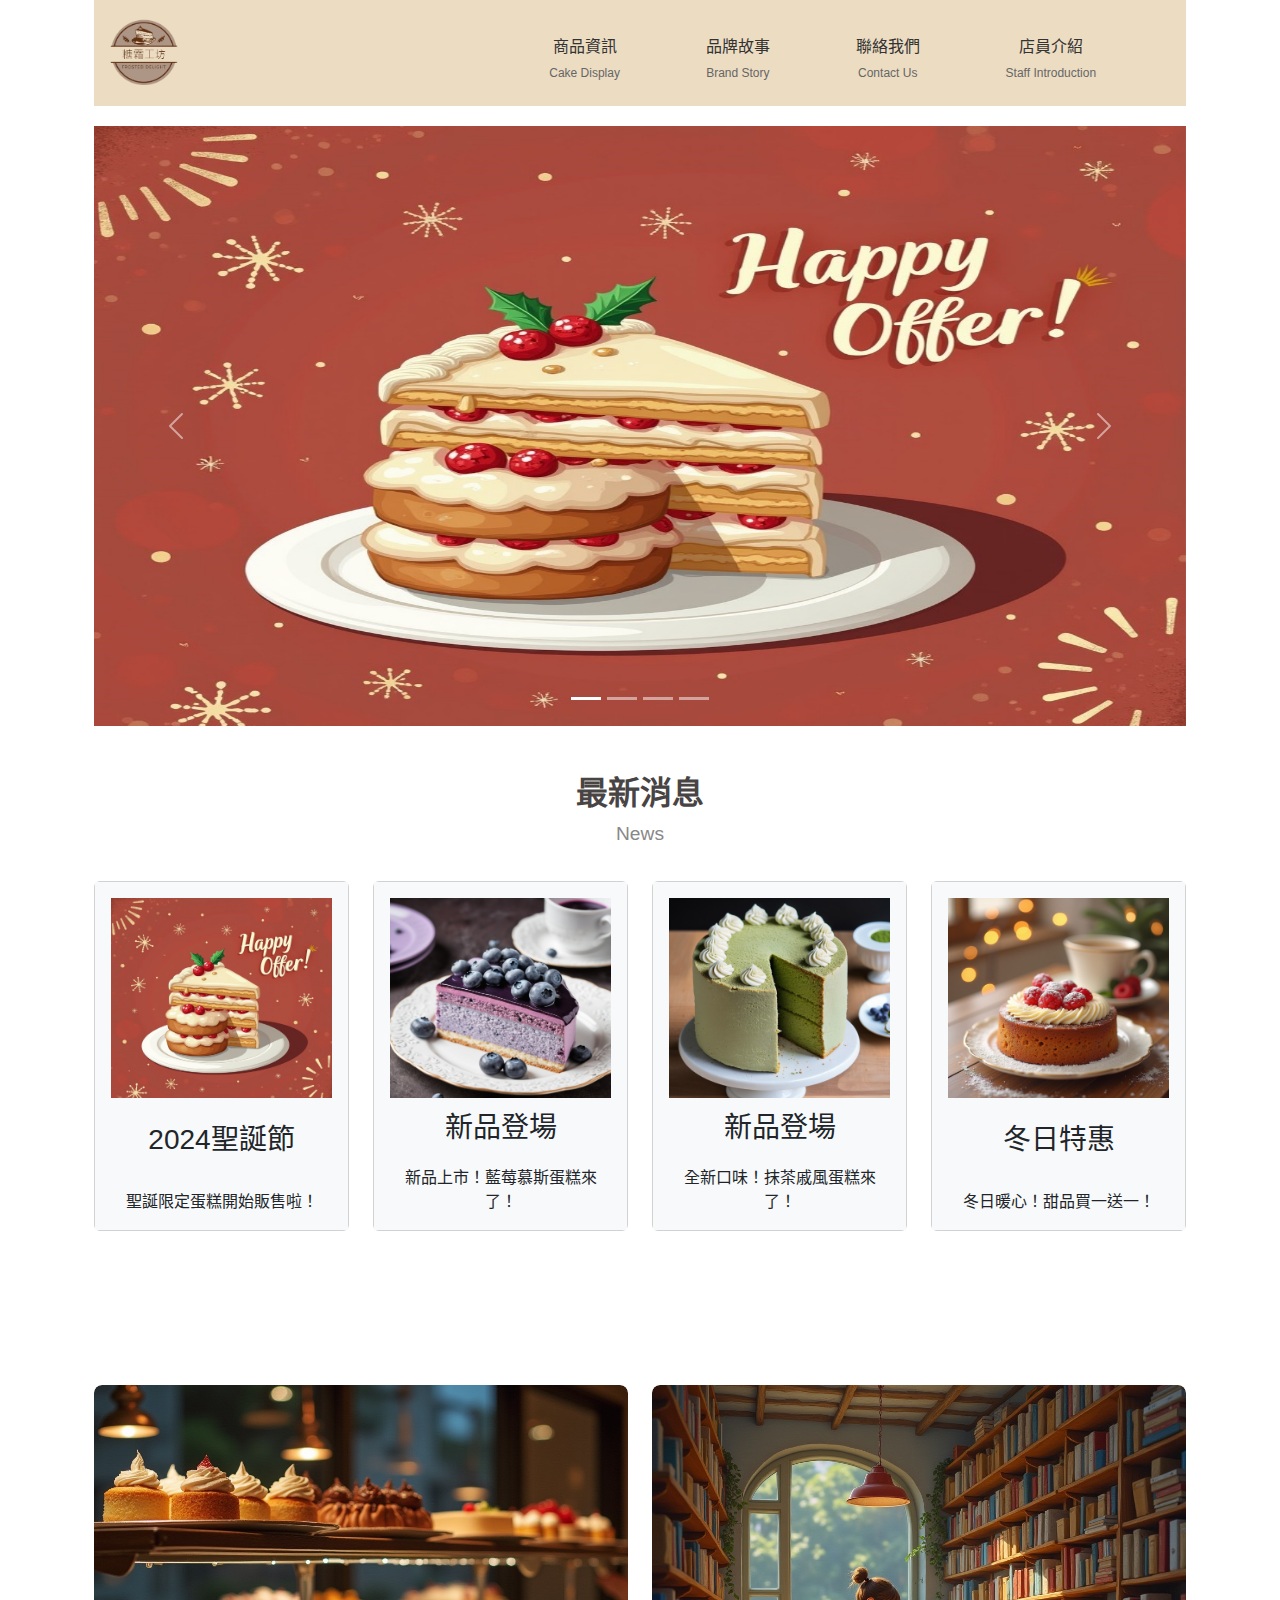
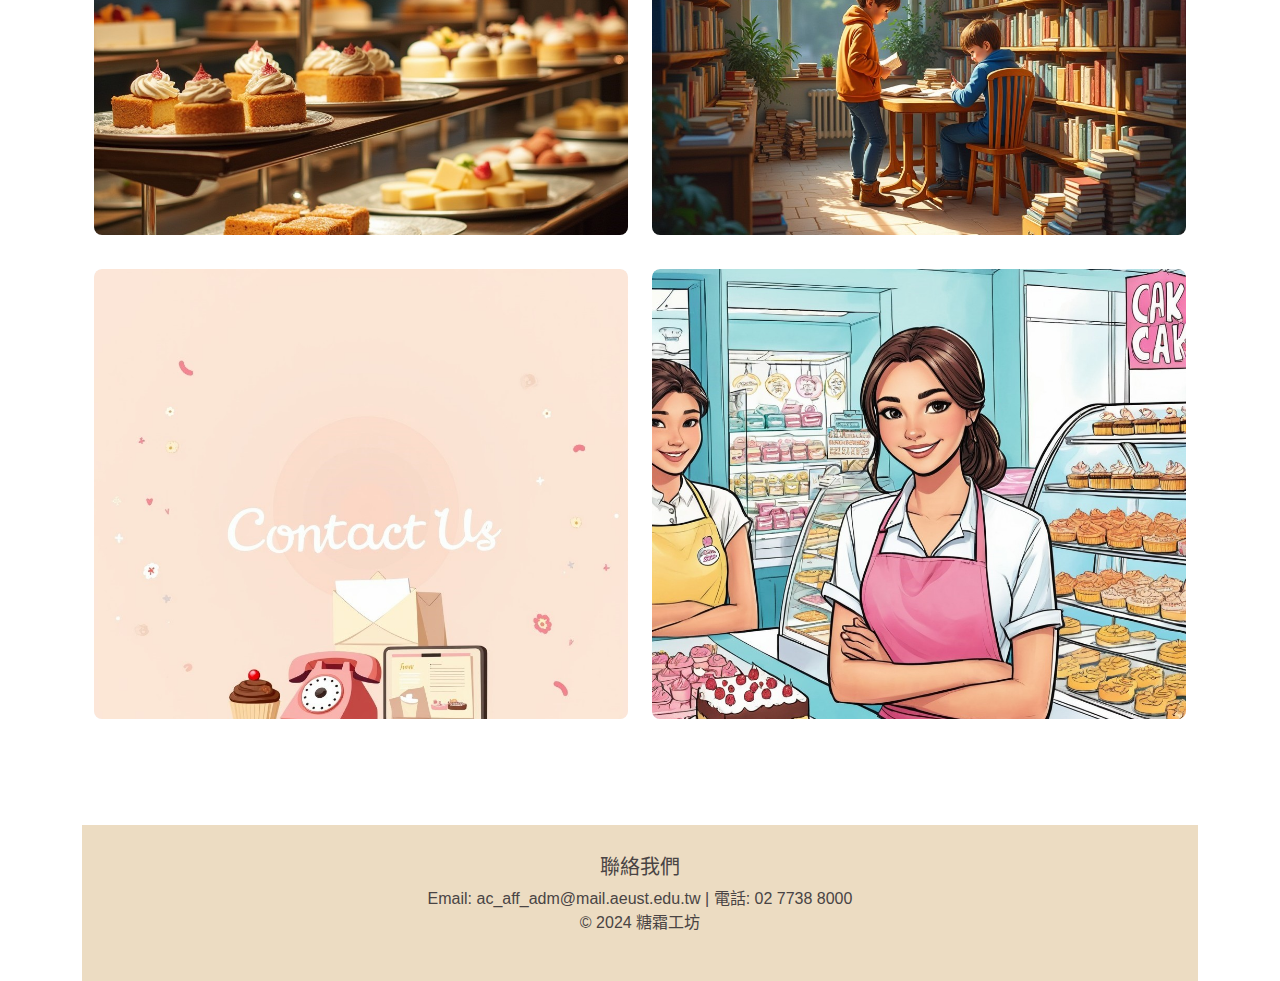
<file: index.html>
<!DOCTYPE html>
<html lang="zh-TW">

<head>
    <meta charset="UTF-8">
    <meta name="viewport" content="width=device-width, initial-scale=1.0">
    <title>糖霜工坊</title>
    <link rel="icon" href="img/logo.png" type="image/png"> 
    <link href="https://cdn.jsdelivr.net/npm/bootstrap@5.3.3/dist/css/bootstrap.min.css" rel="stylesheet">
    <link rel="stylesheet" href="css/style.css">
</head>

<body class="container">
    <!-- 導覽欄 -->
    <header class="container-fluid">
        <nav class="navbar navbar-expand-lg navbar-light bg-light">
            <div class="container">
                <!-- Logo -->
                <a class="navbar-brand" href="#index.html">
                    <img src="img/logo.png" alt="Logo" class="img-fluid" style="max-height: 80px;">
                </a>
                <!-- 切換按鈕 -->
                <button class="navbar-toggler" type="button" data-bs-toggle="collapse" data-bs-target="#navbarNav"
                    aria-controls="navbarNav" aria-expanded="false" aria-label="Toggle navigation">
                    <span class="navbar-toggler-icon"></span>
                </button>
                <!-- 導覽列內容 -->
                <div class="collapse navbar-collapse justify-content-center" id="navbarNav">
                    <ul class="navbar-nav">
                        <li class="nav-item">
                            <a class="nav-link" href="#products">商品資訊<br><span class="small-text">Cake
                                    Display</span></a>
                        </li>
                        <li class="nav-item">
                            <a class="nav-link" href="#story">品牌故事<br><span class="small-text">Brand Story</span></a>
                        </li>
                        <li class="nav-item">
                            <a class="nav-link" href="#contact">聯絡我們<br><span class="small-text">Contact Us</span></a>
                        </li>
                        <li class="nav-item">
                            <a class="nav-link" href="#team">店員介紹<br><span class="small-text">Staff Introduction</span></a>
                        </li>

                    </ul>
                </div>
            </div>
        </nav>
    </header>
    <!-- 輪播照片 -->
    <div class="container">
        <!-- 輪播 -->
        <div id="demo" class="carousel slide" data-bs-ride="carousel">

            <!-- 指標/點 -->
            <div class="carousel-indicators">
                <button type="button" data-bs-target="#demo" data-bs-slide-to="0" class="active"></button>
                <button type="button" data-bs-target="#demo" data-bs-slide-to="1"></button>
                <button type="button" data-bs-target="#demo" data-bs-slide-to="2"></button>
                <button type="button" data-bs-target="#demo" data-bs-slide-to="3"></button>
            </div>

            <!-- 幻燈片/輪播 -->
            <div class="carousel-inner">
                <div class="carousel-item active">
                    <img src="img/christmas.jpg" alt="節日限定優惠" class="d-block w-100">
                    
                </div>
                <div class="carousel-item">
                    <img src="img/birthday.jpg" alt="生日慶祝專屬優惠" class="d-block w-100">
                    <
                </div>
                <div class="carousel-item">
                    <img src="img/diy_cake.jpg" alt="手作DIY蛋糕體驗" class="d-block w-100">
                    <div class="carousel-caption text-dark">
                        <h3>手作DIY蛋糕體驗</h3>
                        <p>動手做，與家人一起創造美味！加入我們的手作DIY蛋糕課程。</p>
                    </div>
                </div>
                <div class="carousel-item">
                    <img src="img/new.jpg" alt="新品上市活動" class="d-block w-100">
                    
                </div>
            </div>

            <!-- 左右控制項/圖示  -->
            <button class="carousel-control-prev" type="button" data-bs-target="#demo" data-bs-slide="prev">
                <span class="carousel-control-prev-icon"></span>
            </button>
            <button class="carousel-control-next" type="button" data-bs-target="#demo" data-bs-slide="next">
                <span class="carousel-control-next-icon"></span>
            </button>
        </div>
    </div>

    <!-- 最新消息區塊 -->
    <section class="news-section text-center py-5">
        <div class="container">
            <h2 class="section-title">最新消息</h2>
            <p class="section-subtitle">News</p>
        </div>
        <div class="container ">
            <div class="row justify-content-center">
                <div class="col-md-6 col-lg-3 cardgap">
                    <div class="card text-center">
                        <div class="card-body bg-light ">
                            <img src="img/christmas.jpg" alt="最新消息1" class="img-fluid fixed-height-block">
                            <h3 class="card-title">2024聖誕節</h3>
                            <p class="card-text">聖誕限定蛋糕開始販售啦！</p>
                        </div>
                    </div>
                </div>
                <div class="col-md-6 col-lg-3 cardgap">
                    <div class="card text-center">
                        <div class="card-body bg-light">
                            <img src="img/blueberry.jpg" alt="最新消息2" class="img-fluid fixed-height-block">
                            <h3 class="card-title">新品登場</h3>
                            <p class="card-text">新品上市！藍莓慕斯蛋糕來了！</p>
                        </div>
                    </div>
                </div>
                <div class="col-md-6 col-lg-3 cardgap">
                    <div class="card text-center">
                        <div class="card-body bg-light">
                            <img src="img/matcha_chiffon.jpg" alt="最新消息3" class="img-fluid fixed-height-block">
                            <h3 class="card-title">新品登場</h3>
                            <p class="card-text">全新口味！抹茶戚風蛋糕來了！</p>
                        </div>
                    </div>
                </div>
                <div class="col-md-6 col-lg-3 cardgap">
                    <div class="card text-center">
                        <div class="card-body bg-light">
                            <img src="img/winter.jpg" alt="最新消息2" class="img-fluid fixed-height-block">
                            <h3 class="card-title">冬日特惠</h3>
                            <p class="card-text">冬日暖心！甜品買一送一！</p>
                        </div>
                    </div>
                </div>
            </div>
        </div>
    </section>
    <!-- 選擇跳轉區塊 -->
    <section id="choose" class="choose-section py-5">
        <div class="container py-5">
            <div class="row g-4">
                <!-- 商品資訊 -->
                <div id="products" class="col-12 col-sm-6 col-md-6 col-lg-6 col-xl-6 cardgap">
                    <a href="cake.html" class="text-decoration-none">
                        <div class="custom-card position-relative">
                            <div class="card-body bg-light">
                                <img src="img/display.jpg" alt="蛋糕展示" class="img-fluid">
                                <div class="overlay text-center">
                                    <h2 class="choose-title">商品資訊</h2>
                                    <p class="choose-subtitle">Cake Display</p>
                                </div>
                            </div>
                        </div>
                    </a>
                </div>
        
                <!-- 品牌故事 -->
                <div id="story" class="col-12 col-sm-6 col-md-6 col-lg-6 col-xl-6 cardgap">
                    <a href="story.html" class="text-decoration-none">
                        <div class="custom-card position-relative">
                            <div class="card-body bg-light">
                                <img src="img/story.jpg" alt="品牌故事" class="img-fluid">
                                <div class="overlay text-center">
                                    <h2 class="choose-title">品牌故事</h2>
                                    <p class="choose-subtitle">Brand story</p>
                                </div>
                            </div>
                        </div>
                    </a>
                </div>
        
                <!-- 聯繫我們 -->
                <div id="contact" class="col-12 col-sm-6 col-md-6 col-lg-6 col-xl-6 cardgap">
                    <a href="contact.html" class="text-decoration-none">
                        <div class="custom-card position-relative">
                            <div class="card-body bg-light">
                                <img src="img/contact.jpg" alt="聯繫我們" class="img-fluid">
                                <div class="overlay text-center">
                                    <h2 class="choose-title">聯繫我們</h2>
                                    <p class="choose-subtitle">Contact Us</p>
                                </div>
                            </div>
                        </div>
                    </a>
                </div>
        
                <!-- 組員介紹 -->
                <div id="team" class="col-12 col-sm-6 col-md-6 col-lg-6 col-xl-6 cardgap">
                    <a href="team.html" class="text-decoration-none">
                        <div class="custom-card position-relative">
                            <div class="card-body bg-light">
                                <img src="img/member_introduction.jpg" alt="店員" class="img-fluid">
                                <div class="overlay text-center">
                                    <h2 class="choose-title">店員介紹</h2>
                                    <p class="choose-subtitle">Staff Introduction</p>
                                </div>
                            </div>
                        </div>
                    </a>
                </div>
            </div>
        </div>
        
    </section>
    <!-- 聯絡我們 -->
    <section class="footer-section">
        <h5>聯絡我們</h5>
        <p>Email: ac_aff_adm@mail.aeust.edu.tw | 電話: 02 7738 8000 <br>
            © 2024 糖霜工坊
        </p>
    </section>



    <!-- JavaScript -->
    <script src="https://cdn.jsdelivr.net/npm/bootstrap@5.3.3/dist/js/bootstrap.bundle.min.js"></script>
</body>

</html>
</file>
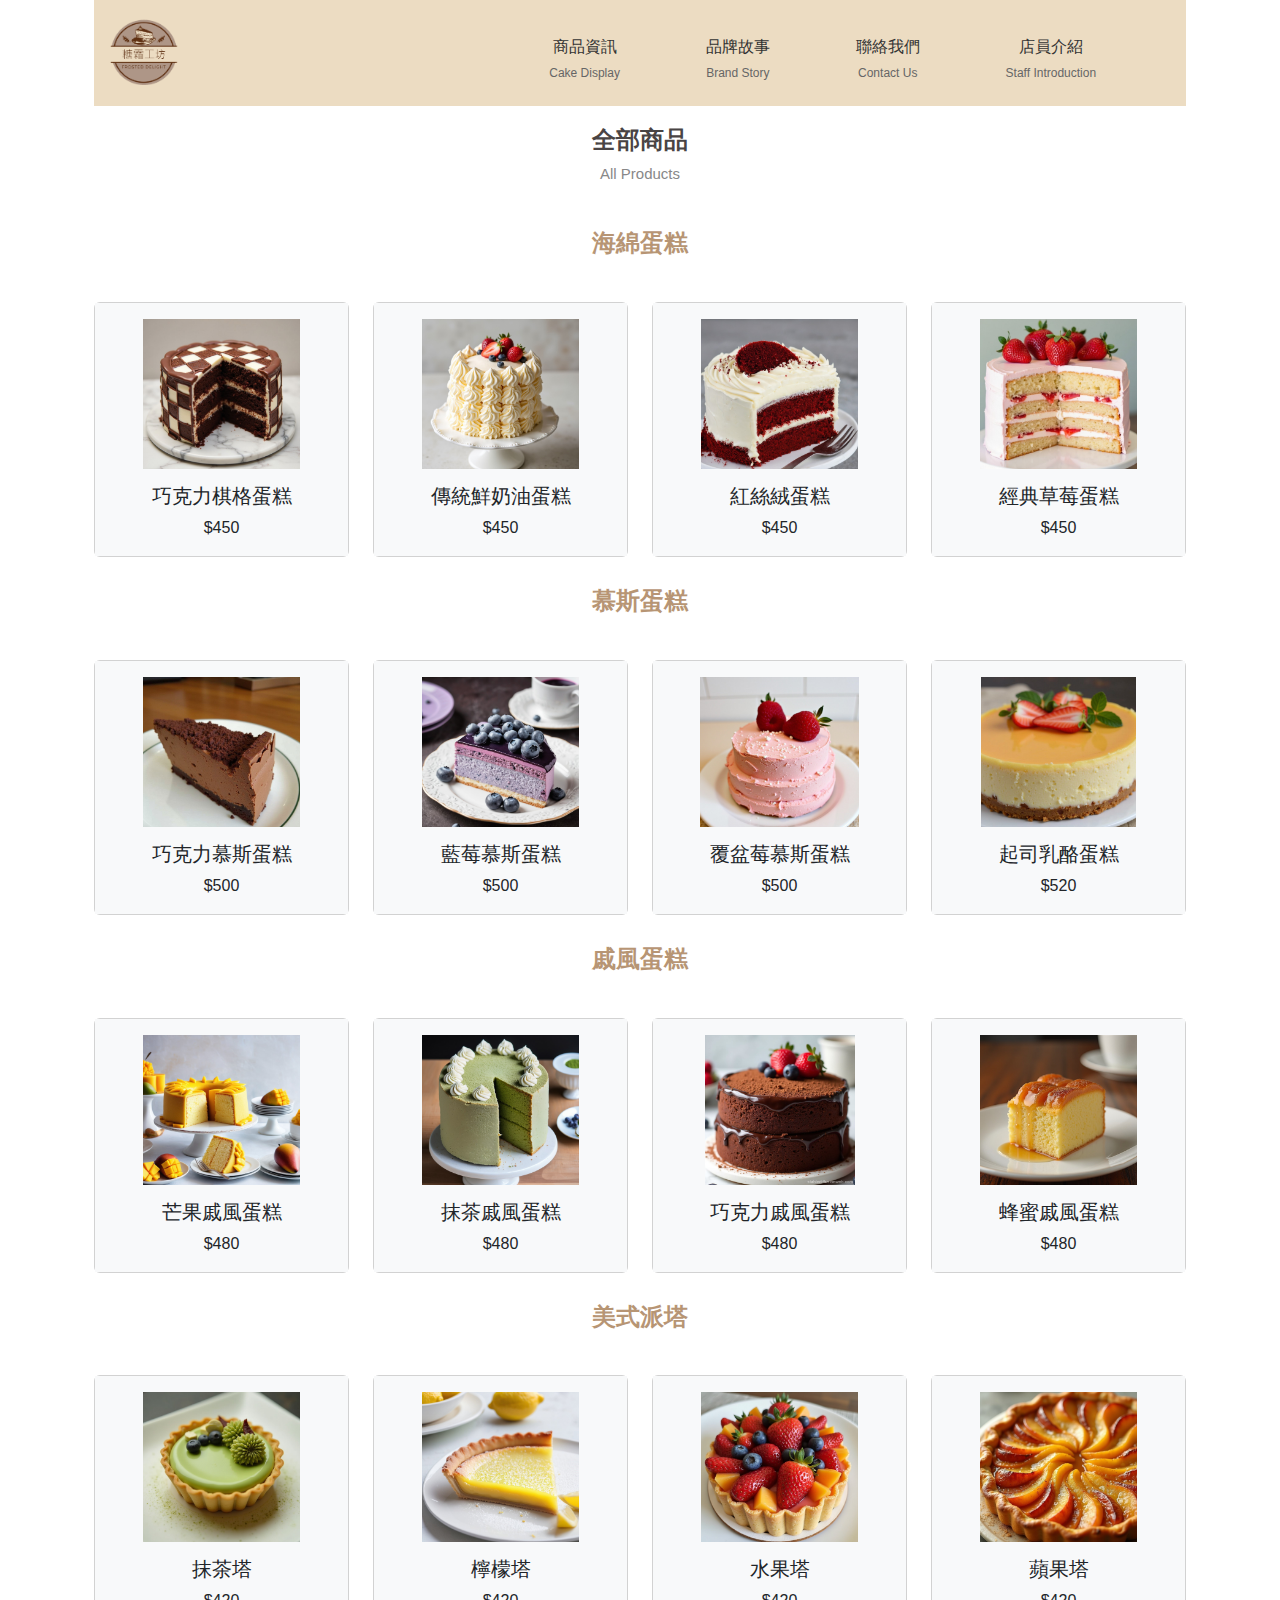
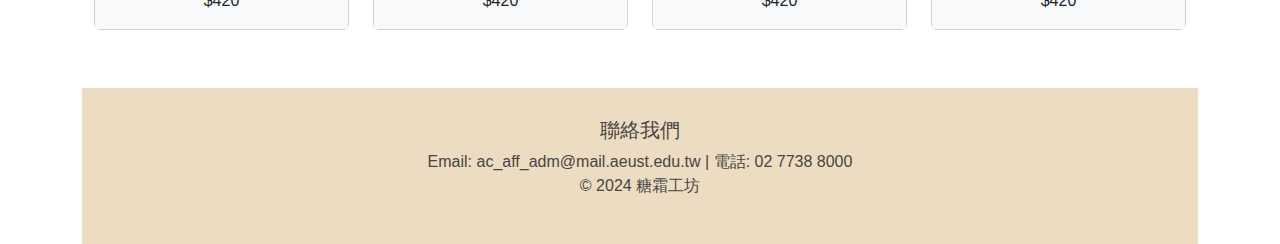
<file: cake.html>
<!DOCTYPE html>
<html lang="en">

<head>
    <meta charset="UTF-8">
    <meta name="viewport" content="width=device-width, initial-scale=1.0">
    <title>Cake Display</title>
    <link rel="icon" href="img/logo.png" type="image/png"> 

    <link href="https://cdn.jsdelivr.net/npm/bootstrap@5.3.3/dist/css/bootstrap.min.css" rel="stylesheet">
    <link rel="stylesheet" href="css/cake_style.css">
</head>

<body class="container">
    <!-- 導覽欄 -->
    <header class="container-fluid">
        <nav class="navbar navbar-expand-lg navbar-light bg-light">
            <div class="container">
                <!-- Logo -->
                <a class="navbar-brand" href="index.html">
                    <img src="img/logo.png" alt="Logo" class="img-fluid" style="max-height: 80px;">
                </a>
                <!-- 切換按鈕 -->
                <button class="navbar-toggler" type="button" data-bs-toggle="collapse" data-bs-target="#navbarNav"
                    aria-controls="navbarNav" aria-expanded="false" aria-label="Toggle navigation">
                    <span class="navbar-toggler-icon"></span>
                </button>
                <!-- 導覽列內容 -->
                <div class="collapse navbar-collapse justify-content-center" id="navbarNav">
                    <ul class="navbar-nav">
                        <li class="nav-item dropdown">
                            <a class="nav-link dropdown-toggle" href="cake.html" id="navbarDropdown" role="button"
                                data-bs-toggle="dropdown" aria-expanded="false">
                                商品資訊<br><span class="small-text">Cake Display</span>
                            </a>
                            <ul class="dropdown-menu" aria-labelledby="navbarDropdown">
                                <li><a class="dropdown-item" href="#sponge-cake">海綿蛋糕</a></li>
                                <li><a class="dropdown-item" href="#mousse-cake">慕斯蛋糕</a></li>
                                <li><a class="dropdown-item" href="#chiffon-cake">戚風蛋糕</a></li>
                                <li><a class="dropdown-item" href="#tart-cake">美式派塔</a></li>

                            </ul>
                        </li>
                        <li class="nav-item">
                            <a class="nav-link" href="story.html">品牌故事<br><span class="small-text">Brand
                                    Story</span></a>
                        </li>
                        <li class="nav-item">
                            <a class="nav-link" href="contact.html">聯絡我們<br><span class="small-text">Contact
                                    Us</span></a>
                        </li>
                        <li class="nav-item">
                            <a class="nav-link" href="team.html">店員介紹<br><span class="small-text">Staff Introduction</span></a>
                        </li>

                    </ul>
                </div>
            </div>
        </nav>
    </header>

    <div class="container">
        <h3 class="section-title">全部商品</h3>
        <p class="section-subtitle">All Products</p>
    </div>
    <!-- 商品內容 -->
    <div class="container my-5">
        <div class="row g-4">
            <!-- 海綿蛋糕 -->
            <div id="sponge-cake" class="container">
                <h4 class="section-title-cards">海綿蛋糕</h4>
            </div>

            <div class="col-md-6 col-lg-3 cardgap">
                <div class="card text-center" onclick="showDetails('popup1')">
                    <div class="card-body bg-light">
                        <img src="img/checkerboard.jpg" alt="巧克力棋格蛋糕" class="img-fluid fixed-height-block">
                        <h5 class="card-title">巧克力棋格蛋糕</h5>
                        <p class="card-text">$450</p>
                    </div>
                </div>
            </div>
            <div class="col-md-6 col-lg-3 cardgap">
                <div class="card text-center" onclick="showDetails('popup2')">
                    <div class="card-body bg-light">
                        <img src="img/creamcake.jpg" alt="傳統鮮奶油蛋糕" class="img-fluid fixed-height-block">
                        <h5 class="card-title">傳統鮮奶油蛋糕</h5>
                        <p class="card-text">$450</p>
                    </div>
                </div>
            </div>
            <div class="col-md-6 col-lg-3 cardgap">
                <div class="card text-center" onclick="showDetails('popup3')">
                    <div class="card-body bg-light">
                        <img src="img/red_cake.jpg" alt="紅絲絨蛋糕" class="img-fluid fixed-height-block">
                        <h5 class="card-title">紅絲絨蛋糕</h5>
                        <p class="card-text">$450</p>
                    </div>
                </div>
            </div>
            <div class="col-md-6 col-lg-3 cardgap">
                <div class="card text-center" onclick="showDetails('popup4')">
                    <div class="card-body bg-light">
                        <img src="img/strawberry.jpg" alt="經典草莓蛋糕" class="img-fluid fixed-height-block">
                        <h5 class="card-title">經典草莓蛋糕</h5>
                        <p class="card-text">$450</p>
                    </div>
                </div>
            </div>


            <!-- 慕斯蛋糕 -->
            <div id="mousse-cake" class="container">
                <h4 class="section-title-cards">慕斯蛋糕</h4>
            </div>

            <div class="col-md-6 col-lg-3 cardgap">
                <div class="card text-center" onclick="showDetails('popup5')">
                    <div class="card-body bg-light">
                        <img src="img/chocolate_mousse.jpg" alt="巧克力慕斯蛋糕" class="img-fluid fixed-height-block">
                        <h5 class="card-title">巧克力慕斯蛋糕</h5>
                        <p class="card-text">$500</p>
                    </div>
                </div>
            </div>

            <div class="col-md-6 col-lg-3 cardgap">
                <div class="card text-center" onclick="showDetails('popup6')">
                    <div class="card-body bg-light">
                        <img src="img/blueberry.jpg" alt="藍莓慕斯蛋糕" class="img-fluid fixed-height-block">
                        <h5 class="card-title">藍莓慕斯蛋糕</h5>
                        <p class="card-text">$500</p>
                    </div>
                </div>
            </div>
            <div class="col-md-6 col-lg-3 cardgap">
                <div class="card text-center" onclick="showDetails('popup7')">
                    <div class="card-body bg-light">
                        <img src="img/raspberry.jpg" alt="覆盆莓慕斯蛋糕" class="img-fluid fixed-height-block">
                        <h5 class="card-title">覆盆莓慕斯蛋糕</h5>
                        <p class="card-text">$500</p>
                    </div>
                </div>
            </div>
            <div class="col-md-6 col-lg-3 cardgap">
                <div class="card text-center" onclick="showDetails('popup8')">
                    <div class="card-body bg-light">
                        <img src="img/cheesecake.jpg" alt="起司乳酪蛋糕" class="img-fluid fixed-height-block">
                        <h5 class="card-title">起司乳酪蛋糕</h5>
                        <p class="card-text">$520</p>
                    </div>
                </div>
            </div>


            <!-- 戚風蛋糕 -->
            <div id="chiffon-cake" class="container">
                <h4 class="section-title-cards">戚風蛋糕</h4>
            </div>
            <div class="col-md-6 col-lg-3 cardgap">
                <div class="card text-center" onclick="showDetails('popup9')">
                    <div class="card-body bg-light">
                        <img src="img/mango.jpg" alt="芒果戚風蛋糕" class="img-fluid fixed-height-block">
                        <h5 class="card-title">芒果戚風蛋糕</h5>
                        <p class="card-text">$480</p>
                    </div>
                </div>
            </div>
            <div class="col-md-6 col-lg-3 cardgap">
                <div class="card text-center" onclick="showDetails('popup10')">
                    <div class="card-body bg-light">
                        <img src="img/matcha_chiffon.jpg" alt="抹茶戚風蛋糕" class="img-fluid fixed-height-block">
                        <h5 class="card-title">抹茶戚風蛋糕</h5>
                        <p class="card-text">$480</p>
                    </div>
                </div>
            </div>
            <div class="col-md-6 col-lg-3 cardgap">
                <div class="card text-center" onclick="showDetails('popup11')">
                    <div class="card-body bg-light">
                        <img src="img/chocolate_chiffon.jpg" alt="巧克力戚風蛋糕" class="img-fluid fixed-height-block">
                        <h5 class="card-title">巧克力戚風蛋糕</h5>
                        <p class="card-text">$480</p>
                    </div>
                </div>
            </div>
            <div class="col-md-6 col-lg-3 cardgap">
                <div class="card text-center" onclick="showDetails('popup12')">
                    <div class="card-body bg-light">
                        <img src="img/honey.jpg" alt="蜂蜜戚風蛋糕" class="img-fluid fixed-height-block">
                        <h5 class="card-title">蜂蜜戚風蛋糕</h5>
                        <p class="card-text">$480</p>
                    </div>
                </div>
            </div>


            <!-- 美式派塔 -->
            <div id="tart-cake" class="container">
                <h4 class="section-title-cards">美式派塔</h4>
            </div>
            <div class="col-md-6 col-lg-3 cardgap">
                <div class="card text-center" onclick="showDetails('popup13')">
                    <div class="card-body bg-light">
                        <img src="img/matchatart.jpg" alt="抹茶塔" class="img-fluid fixed-height-block">
                        <h5 class="card-title">抹茶塔</h5>
                        <p class="card-text">$420</p>
                    </div>
                </div>
            </div>
            <div class="col-md-6 col-lg-3 cardgap">
                <div class="card text-center" onclick="showDetails('popup14')">
                    <div class="card-body bg-light">
                        <img src="img/lemon.jpg" alt="檸檬塔" class="img-fluid fixed-height-block">
                        <h5 class="card-title">檸檬塔</h5>
                        <p class="card-text">$420</p>
                    </div>
                </div>
            </div>
            <div class="col-md-6 col-lg-3 cardgap">
                <div class="card text-center" onclick="showDetails('popup15')">
                    <div class="card-body bg-light">
                        <img src="img/fruit.jpg" alt="水果塔" class="img-fluid fixed-height-block">
                        <h5 class="card-title">水果塔</h5>
                        <p class="card-text">$420</p>
                    </div>
                </div>
            </div>
            <div class="col-md-6 col-lg-3 cardgap">
                <div class="card text-center" onclick="showDetails('popup16')">
                    <div class="card-body bg-light">
                        <img src="img/apple.jpg" alt="蘋果塔" class="img-fluid fixed-height-block">
                        <h5 class="card-title">蘋果塔</h5>
                        <p class="card-text">$420</p>
                    </div>
                </div>
            </div>



        </div>
    </div>






    <!-- 彈出框 -->
    <div>
        <div id="popup1" class="popup">
            <div class="popup-content">
                <span class="close" onclick="hideDetails('popup1')">&times;</span>
                <img src="img/checkerboard.jpg" alt="巧克力棋格蛋糕" class="img-fluid popup-image">
                <h2 class="popup-title">巧克力棋格蛋糕</h2>
                <p class="popup-text">成分：巧克力、奶油、糖、蛋、麵粉</p>
                <p class="popup-text">熱量：380大卡</p>
                <p class="popup-text">價錢：$450</p>
            </div>
        </div>
        <div id="popup2" class="popup">
            <div class="popup-content">
                <span class="close" onclick="hideDetails('popup2')">&times;</span>
                <img src="img/creamcake.jpg" alt="傳統鮮奶油蛋糕" class="img-fluid popup-image">
                <h2 class="popup-title">傳統鮮奶油蛋糕</h2>
                <p class="popup-text">成分：鮮奶油、糖、雞蛋、麵粉、香草精</p>
                <p class="popup-text">熱量：320大卡</p>
                <p class="popup-text">價錢：$450</p>
            </div>
        </div>
        <div id="popup3" class="popup">
            <div class="popup-content">
                <span class="close" onclick="hideDetails('popup3')">&times;</span>
                <img src="img/red_cake.jpg" alt="紅絲絨蛋糕" class="img-fluid popup-image">
                <h2 class="popup-title">紅絲絨蛋糕</h2>
                <p class="popup-text">成分：紅色食用色素、可可粉、奶油、糖、雞蛋、麵粉</p>
                <p class="popup-text">熱量：400大卡</p>
                <p class="popup-text">價錢：$450</p>
            </div>
        </div>
        <div id="popup4" class="popup">
            <div class="popup-content">
                <span class="close" onclick="hideDetails('popup4')">&times;</span>
                <img src="img/strawberry.jpg" alt="經典草莓蛋糕" class="img-fluid popup-image">
                <h2 class="popup-title">經典草莓蛋糕</h2>
                <p class="popup-text">成分：草莓、鮮奶油、糖、雞蛋、麵粉</p>
                <p class="popup-text">熱量：350大卡</p>
                <p class="popup-text">價錢：$450</p>
            </div>
        </div>
        <div id="popup5" class="popup">
            <div class="popup-content">
                <span class="close" onclick="hideDetails('popup5')">&times;</span>
                <img src="img/chocolate_mousse.jpg" alt="巧克力慕斯蛋糕" class="img-fluid popup-image">
                <h2 class="popup-title">巧克力慕斯蛋糕</h2>
                <p class="popup-text">成分：巧克力、鮮奶油、糖、蛋</p>
                <p class="popup-text">熱量：400大卡</p>
                <p class="popup-text">價錢：$500</p>
            </div>
        </div>
        <div id="popup6" class="popup">
            <div class="popup-content">
                <span class="close" onclick="hideDetails('popup6')">&times;</span>
                <img src="img/blueberry.jpg" alt="藍莓慕斯蛋糕" class="img-fluid popup-image">
                <h2 class="popup-title">藍莓慕斯蛋糕</h2>
                <p class="popup-text">成分：藍莓、鮮奶油、糖、巧克力、雞蛋</p>
                <p class="popup-text">熱量：330大卡</p>
                <p class="popup-text">價錢：$500</p>
            </div>
        </div>
        <div id="popup7" class="popup">
            <div class="popup-content">
                <span class="close" onclick="hideDetails('popup7')">&times;</span>
                <img src="img/raspberry.jpg" alt="覆盆莓慕斯蛋糕" class="img-fluid popup-image">
                <h2 class="popup-title">覆盆莓慕斯蛋糕</h2>
                <p class="popup-text">成分：覆盆莓、鮮奶油、糖、巧克力、雞蛋</p>
                <p class="popup-text">熱量：330大卡</p>
                <p class="popup-text">價錢：$500</p>
            </div>
        </div>
        <div id="popup8" class="popup" class="container">
            <div class="popup-content">
                <span class="close" onclick="hideDetails('popup8')">&times;</span>
                <img src="img/cheesecake.jpg" alt="起司乳酪蛋糕" class="img-fluid popup-image">
                <h2 class="popup-title">起司乳酪蛋糕</h2>
                <p class="popup-text">成分：奶油乳酪、牛奶、糖、蛋</p>
                <p class="popup-text">熱量：350大卡</p>
                <p class="popup-text">價錢：$520</p>
            </div>
        </div>
        <div id="popup9" class="popup" class="container">
            <div class="popup-content">
                <span class="close" onclick="hideDetails('popup9')">&times;</span>
                <img src="img/mango.jpg" alt="芒果戚風蛋糕" class="img-fluid popup-image">
                <h2 class="popup-title">芒果戚風蛋糕</h2>
                <p class="popup-text">成分：芒果泥、雞蛋、麵粉、糖、奶油</p>
                <p class="popup-text">熱量：300大卡</p>
                <p class="popup-text">價錢：$480</p>
            </div>
        </div>
        <div id="popup10" class="popup" class="container">
            <div class="popup-content">
                <span class="close" onclick="hideDetails('popup10')">&times;</span>
                <img src="img/matcha_chiffon.jpg" alt="抹茶戚風蛋糕" class="img-fluid popup-image">
                <h2 class="popup-title">抹茶戚風蛋糕</h2>
                <p class="popup-text">成分：抹茶粉、雞蛋、麵粉、糖、奶油</p>
                <p class="popup-text">熱量：320大卡</p>
                <p class="popup-text">價錢：$480</p>
            </div>
        </div>
        <div id="popup11" class="popup" class="container">
            <div class="popup-content">
                <span class="close" onclick="hideDetails('popup11')">&times;</span>
                <img src="img/chocolate_chiffon.jpg" alt="巧克力戚風蛋糕" class="img-fluid popup-image">
                <h2 class="popup-title">巧克力戚風蛋糕</h2>
                <p class="popup-text">成分：巧克力、雞蛋、麵粉、糖、奶油</p>
                <p class="popup-text">熱量：340大卡</p>
                <p class="popup-text">價錢：$480</p>
            </div>
        </div>
        <div id="popup12" class="popup" class="container">
            <div class="popup-content">
                <span class="close" onclick="hideDetails('popup12')">&times;</span>
                <img src="img/honey.jpg" alt="蜂蜜戚風蛋糕" class="img-fluid popup-image">
                <h2 class="popup-title">蜂蜜戚風蛋糕</h2>
                <p class="popup-text">成分：蜂蜜、雞蛋、麵粉、糖、奶油</p>
                <p class="popup-text">熱量：310大卡</p>
                <p class="popup-text">價錢：$480</p>
            </div>
        </div>
        <div id="popup13" class="popup" class="container">
            <div class="popup-content">
                <span class="close" onclick="hideDetails('popup13')">&times;</span>
                <img src="img/matchatart.jpg" alt="抹茶塔" class="img-fluid popup-image">
                <h2 class="popup-title">抹茶塔</h2>
                <p class="popup-text">成分：抹茶粉、奶油、糖、麵粉、雞蛋</p>
                <p class="popup-text">熱量：280大卡</p>
                <p class="popup-text">價錢：$420</p>
            </div>
        </div>
        <div id="popup14" class="popup" class="container">
            <div class="popup-content">
                <span class="close" onclick="hideDetails('popup14')">&times;</span>
                <img src="img/lemon.jpg" alt="檸檬塔" class="img-fluid popup-image">
                <h2 class="popup-title">檸檬塔</h2>
                <p class="popup-text">成分：檸檬、奶油、糖、雞蛋、麵粉</p>
                <p class="popup-text">熱量：290大卡</p>
                <p class="popup-text">價錢：$420</p>
            </div>
        </div>
        <div id="popup15" class="popup" class="container">
            <div class="popup-content">
                <span class="close" onclick="hideDetails('popup15')">&times;</span>
                <img src="img/fruit.jpg" alt="水果塔" class="img-fluid popup-image">
                <h2 class="popup-title">水果塔</h2>
                <p class="popup-text">成分：季節性水果、奶油、糖、麵粉、雞蛋</p>
                <p class="popup-text">熱量：320大卡</p>
                <p class="popup-text">價錢：$420</p>
            </div>
        </div>
        <div id="popup16" class="popup" class="container">
            <div class="popup-content">
                <span class="close" onclick="hideDetails('popup16')">&times;</span>
                <img src="img/apple.jpg" alt="蘋果塔" class="img-fluid popup-image">
                <h2 class="popup-title">蘋果塔</h2>
                <p class="popup-text">成分：蘋果、奶油、糖、麵粉、雞蛋</p>
                <p class="popup-text">熱量：310大卡</p>
                <p class="popup-text">價錢：$420</p>
            </div>
        </div>
    </div>








    <!-- 聯絡我們 -->
    <section id="contact" class="footer-section">
        <h5>聯絡我們</h5>
        <p>Email: ac_aff_adm@mail.aeust.edu.tw | 電話: 02 7738 8000<br>
            © 2024 糖霜工坊</p>
    </section>

    <!-- JavaScript -->
    <script src="https://cdn.jsdelivr.net/npm/bootstrap@5.3.3/dist/js/bootstrap.bundle.min.js"></script>
    <script src="js/script.js"></script>
</body>

</html>
</file>
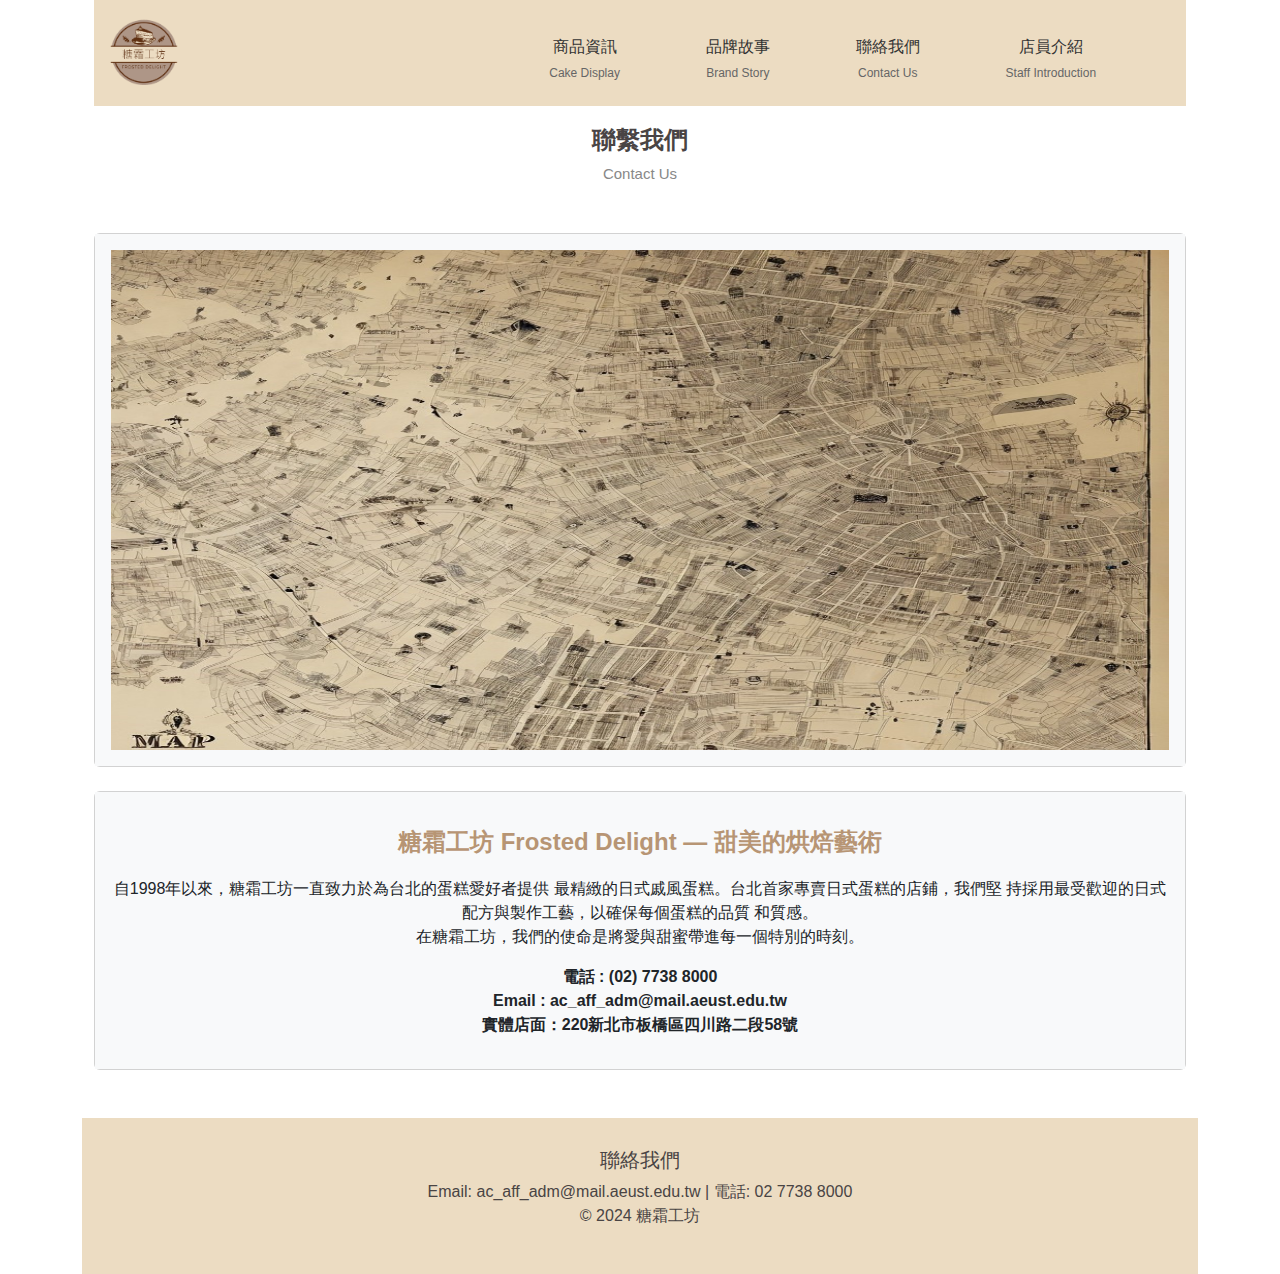
<file: contact.html>
<!DOCTYPE html>
<html lang="en">

<head>
    <meta charset="UTF-8">
    <meta name="viewport" content="width=device-width, initial-scale=1.0">
    <title>Contact Us</title>
    <link rel="icon" href="img/logo.png" type="image/png"> 

    <link href="https://cdn.jsdelivr.net/npm/bootstrap@5.3.3/dist/css/bootstrap.min.css" rel="stylesheet">
    <link rel="stylesheet" href="css/contact_style.css">
</head>

<body class="container">
    <!-- 導覽欄 -->
    <header class="container-fluid">
        <nav class="navbar navbar-expand-lg navbar-light bg-light">
            <div class="container">
                <!-- Logo -->
                <a class="navbar-brand" href="index.html">
                    <img src="img/logo.png" alt="Logo" class="img-fluid" style="max-height: 80px;">
                </a>
                <!-- 切換按鈕 -->
                <button class="navbar-toggler" type="button" data-bs-toggle="collapse" data-bs-target="#navbarNav"
                    aria-controls="navbarNav" aria-expanded="false" aria-label="Toggle navigation">
                    <span class="navbar-toggler-icon"></span>
                </button>
                <!-- 導覽列內容 -->
                <div class="collapse navbar-collapse justify-content-center" id="navbarNav">
                    <ul class="navbar-nav">
                        <li class="nav-item">
                            <a class="nav-link" href="cake.html">商品資訊<br><span class="small-text">Cake
                                    Display</span></a>
                        </li>
                        <li class="nav-item">
                            <a class="nav-link" href="story.html">品牌故事<br><span class="small-text">Brand
                                    Story</span></a>
                        </li>
                        <li class="nav-item">
                            <a class="nav-link" href="contact.html">聯絡我們<br><span class="small-text">Contact
                                    Us</span></a>
                        </li>
                        <li class="nav-item">
                            <a class="nav-link" href="team.html">店員介紹<br><span class="small-text">Staff Introduction</span></a>
                        </li>

                    </ul>
                </div>
            </div>
        </nav>
    </header>

    <div class="container">
        <h3 class="section-title">聯繫我們</h3>
        <p class="section-subtitle">Contact Us</p>

    </div>

    <div class="container my-5">
        <div class="row g-4">
            <!-- 圖片 -->
            <div class="col-md-6 col-lg-12 cardgap">
                <div class="card text-center">
                    <div class="card-body bg-light">
                        <img src="img/map.jpg" alt="地圖">
                    </div>
                </div>
            </div>
            <!-- 文字 -->
            <div class="col-md-6 col-lg-12 cardgap">
                <div class="card text-center">
                    <div class="card-body bg-light">
                        <p class="card-text">
                        <h4 class="section-title-cards">糖霜工坊 Frosted Delight — 甜美的烘焙藝術</h4>
                        自1998年以來，糖霜工坊一直致力於為台北的蛋糕愛好者提供
                        最精緻的日式戚風蛋糕。台北首家專賣日式蛋糕的店鋪，我們堅
                        持採用最受歡迎的日式配方與製作工藝，以確保每個蛋糕的品質
                        和質感。<br>
                        在糖霜工坊，我們的使命是將愛與甜蜜帶進每一個特別的時刻。</p>
                        <p>
                            <strong>
                                電話 : (02) 7738 8000 <br>
                                Email : ac_aff_adm@mail.aeust.edu.tw <br>
                                實體店面：220新北市板橋區四川路二段58號
                            </strong>
                        </p>
                    </div>
                </div>
            </div>
        </div>
    </div>

    <!-- 聯絡我們 -->
    <section id="contact" class="footer-section">
        <h5>聯絡我們</h5>
        <p>Email: ac_aff_adm@mail.aeust.edu.tw | 電話: 02 7738 8000<br>
            © 2024 糖霜工坊</p>
    </section>

    <!-- JavaScript -->
    <script src="https://cdn.jsdelivr.net/npm/bootstrap@5.3.3/dist/js/bootstrap.bundle.min.js"></script>
    <script src="js/script.js"></script>
</body>

</html>
</file>
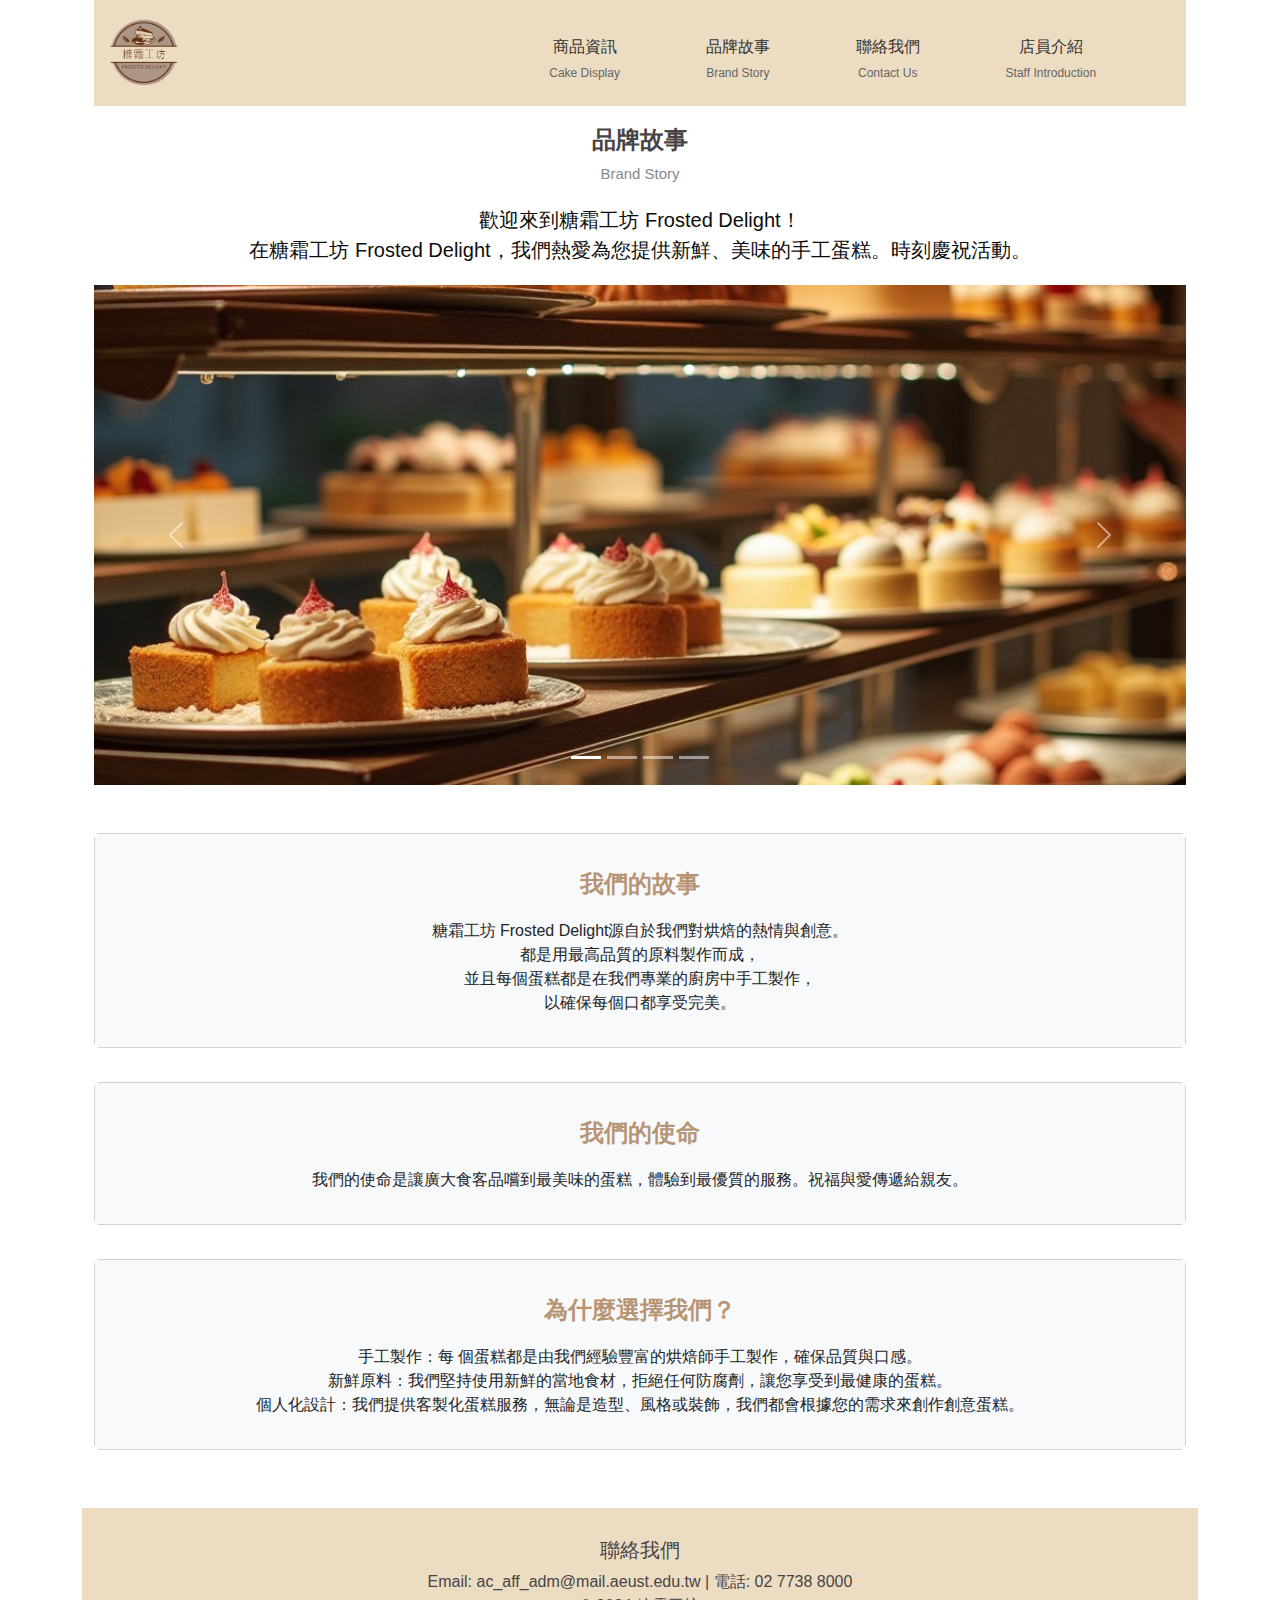
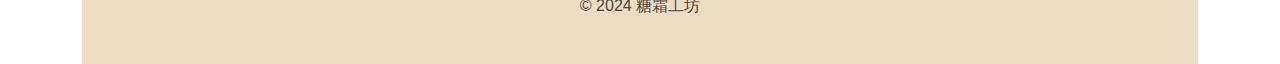
<file: story.html>
<!DOCTYPE html>
<html lang="en">

<head>
    <meta charset="UTF-8">
    <meta name="viewport" content="width=device-width, initial-scale=1.0">
    <title>Brand Story</title>
    <link rel="icon" href="img/logo.png" type="image/png"> 

    <link href="https://cdn.jsdelivr.net/npm/bootstrap@5.3.3/dist/css/bootstrap.min.css" rel="stylesheet">
    <link rel="stylesheet" href="css/story_style.css">
</head>

<body class="container">
    <!-- 導覽欄 -->
    <header class="container-fluid">
        <nav class="navbar navbar-expand-lg navbar-light bg-light">
            <div class="container">
                <!-- Logo -->
                <a class="navbar-brand" href="index.html">
                    <img src="img/logo.png" alt="Logo" class="img-fluid" style="max-height: 80px;">
                </a>
                <!-- 切換按鈕 -->
                <button class="navbar-toggler" type="button" data-bs-toggle="collapse" data-bs-target="#navbarNav"
                    aria-controls="navbarNav" aria-expanded="false" aria-label="Toggle navigation">
                    <span class="navbar-toggler-icon"></span>
                </button>
                <!-- 導覽列內容 -->
                <div class="collapse navbar-collapse justify-content-center" id="navbarNav">
                    <ul class="navbar-nav">
                        <li class="nav-item">
                            <a class="nav-link" href="cake.html">商品資訊<br><span class="small-text">Cake
                                    Display</span></a>
                        </li>
                        <li class="nav-item">
                            <a class="nav-link" href="story.html">品牌故事<br><span class="small-text">Brand
                                    Story</span></a>
                        </li>
                        <li class="nav-item">
                            <a class="nav-link" href="contact.html">聯絡我們<br><span class="small-text">Contact
                                    Us</span></a>
                        </li>
                        <li class="nav-item">
                            <a class="nav-link" href="team.html">店員介紹<br><span class="small-text">Staff
                                    Introduction</span></a>
                        </li>

                    </ul>
                </div>
            </div>
        </nav>
    </header>


    <div class="container">
        <h3 class="section-title">品牌故事</h3>
        <p class="section-subtitle">Brand Story</p>

    </div>
    <div class="container">

        <p class="section-subtitle-p">歡迎來到糖霜工坊 Frosted Delight！<br>

            在糖霜工坊 Frosted Delight，我們熱愛為您提供新鮮、美味的手工蛋糕。時刻慶祝活動。</p>

    </div>

    <!-- 輪播照片 -->
    <div class="container">
        <!-- 輪播 -->
        <div id="demo" class="carousel slide" data-bs-ride="carousel">

            <!-- 指標/點 -->
            <div class="carousel-indicators">
                <button type="button" data-bs-target="#demo" data-bs-slide-to="0" class="active"></button>
                <button type="button" data-bs-target="#demo" data-bs-slide-to="1"></button>
                <button type="button" data-bs-target="#demo" data-bs-slide-to="2"></button>
                <button type="button" data-bs-target="#demo" data-bs-slide-to="3"></button>
            </div>

            <!-- 幻燈片/輪播 -->
            <div class="carousel-inner">
                <div class="carousel-item">
                    <img src="img/logo.png" alt="新品上市活動" class="d-block w-100">

                </div>
                <div class="carousel-item active">
                    <img src="img/display.jpg" alt="節日限定優惠" class="d-block w-100">

                </div>
                <div class="carousel-item">
                    <img src="img/showcase.jpg" alt="生日慶祝專屬優惠" class="d-block w-100">

                </div>
                <div class="carousel-item">
                    <img src="img/shop.jpg" alt="手作DIY蛋糕體驗" class="d-block w-100">

                </div>
            </div>

            <!-- 左右控制項/圖示  -->
            <button class="carousel-control-prev" type="button" data-bs-target="#demo" data-bs-slide="prev">
                <span class="carousel-control-prev-icon"></span>
            </button>
            <button class="carousel-control-next" type="button" data-bs-target="#demo" data-bs-slide="next">
                <span class="carousel-control-next-icon"></span>
            </button>
        </div>
    </div>

    <div class="container my-5">
        <div class="row g-4">





            <!-- 故事 -->
            <div class="col-lg-12 cardgap">
                <div class="card text-center">
                    <div class="card-body bg-light">
                        <p class="card-text">
                        <h4 class="section-title-cards">我們的故事</h4>
                        糖霜工坊 Frosted Delight源自於我們對烘焙的熱情與創意。<br>

                        都是用最高品質的原料製作而成，<br>並且每個蛋糕都是在我們專業的廚房中手工製作，<br>以確保每個口都享受完美。</p>
                    </div>
                </div>
            </div>
            <!-- 使命 -->
            <div class=" col-lg-12 cardgap">
                <div class="card text-center">
                    <div class="card-body bg-light">
                        <p class="card-text">
                        <h4 class="section-title-cards">我們的使命</h4>
                        我們的使命是讓廣大食客品嚐到最美味的蛋糕，體驗到最優質的服務。祝福與愛傳遞給親友。</p>
                    </div>
                </div>
            </div>


            <!-- 選擇 -->
            <div class=" col-lg-12 cardgap">
                <div class="card text-center">
                    <div class="card-body bg-light">
                        <p class="card-text">
                        <h4 class="section-title-cards">為什麼選擇我們？</h4>
                        手工製作：每 個蛋糕都是由我們經驗豐富的烘焙師手工製作，確保品質與口感。<br>
                        新鮮原料：我們堅持使用新鮮的當地食材，拒絕任何防腐劑，讓您享受到最健康的蛋糕。<br>
                        個人化設計：我們提供客製化蛋糕服務，無論是造型、風格或裝飾，我們都會根據您的需求來創作創意蛋糕。</p>
                    </div>
                </div>
            </div>



        </div>
    </div>









    <!-- 聯絡我們 -->
    <section id="contact" class="footer-section">
        <h5>聯絡我們</h5>
        <p>Email: ac_aff_adm@mail.aeust.edu.tw | 電話: 02 7738 8000<br>
            © 2024 糖霜工坊</p>
    </section>
    <!-- JavaScript -->
    <script src="https://cdn.jsdelivr.net/npm/bootstrap@5.3.3/dist/js/bootstrap.bundle.min.js"></script>
</body>

</html>
</file>
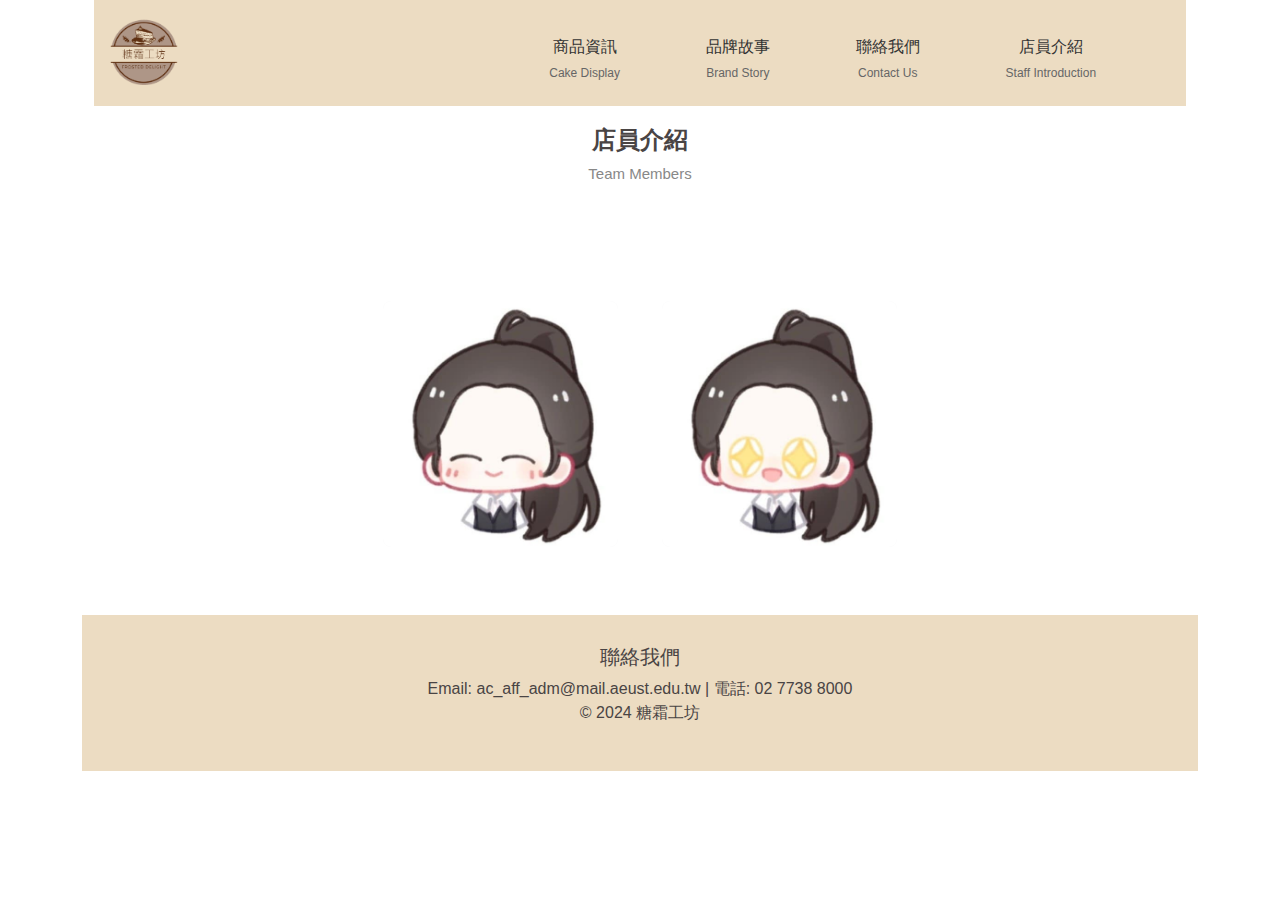
<file: team.html>
<!DOCTYPE html>
<html lang="en">

<head>
    <meta charset="UTF-8">
    <meta name="viewport" content="width=device-width, initial-scale=1.0">
    <title>Team Members</title>
    <link rel="icon" href="img/logo.png" type="image/png"> 

    <link href="https://cdn.jsdelivr.net/npm/bootstrap@5.3.3/dist/css/bootstrap.min.css" rel="stylesheet">
    <link rel="stylesheet" href="css/team_style.css">
</head>

<body class="container">
    <!-- 導覽欄 -->
    <header class="container-fluid">
        <nav class="navbar navbar-expand-lg navbar-light bg-light">
            <div class="container">
                <!-- Logo -->
                <a class="navbar-brand" href="index.html">
                    <img src="img/logo.png" alt="Logo" class="img-fluid" style="max-height: 80px;">
                </a>
                <!-- 切換按鈕 -->
                <button class="navbar-toggler" type="button" data-bs-toggle="collapse" data-bs-target="#navbarNav"
                    aria-controls="navbarNav" aria-expanded="false" aria-label="Toggle navigation">
                    <span class="navbar-toggler-icon"></span>
                </button>
                <!-- 導覽列內容 -->
                <div class="collapse navbar-collapse justify-content-center" id="navbarNav">
                    <ul class="navbar-nav">
                        <li class="nav-item">
                            <a class="nav-link" href="cake.html">商品資訊<br><span class="small-text">Cake Display</span></a>
                        </li>
                        <li class="nav-item">
                            <a class="nav-link" href="story.html">品牌故事<br><span class="small-text">Brand Story</span></a>
                        </li>
                        <li class="nav-item">
                            <a class="nav-link" href="contact.html">聯絡我們<br><span class="small-text">Contact Us</span></a>
                        </li>
                        <li class="nav-item">
                            <a class="nav-link" href="team.html">店員介紹<br><span class="small-text">Staff Introduction</span></a>
                        </li>

                    </ul>
                </div>
            </div>
        </nav>
    </header>

    <div class="container">
        <h3 class="section-title">店員介紹</h3>
        <p class="section-subtitle">Team Members</p>

    </div>

    <section id="choose" class="choose-section py-5">
        <div class="container py-5">
            <div class="row g-4">
                <!-- 商品資訊 -->
                <div id="products" class="col-md-6 col-lg-3 cardgap">
                    <a href="web01.html" class="text-decoration-none">
                        <div class="custom-card position-relative">
                            <div class="card-body bg-light">
                                <img src="img/member1.jpg" alt="店員1" class="img-fluid">
                                <div class="overlay text-center">
                                    <h2 class="choose-title">112111102 吳映潔</h2>
                                    <p class="choose-subtitle">店員介紹1</p>
                                </div>
                            </div>
                        </div>
                    </a>
                </div>

                <!-- 品牌故事 -->
                <div id="story" class="col-md-6 col-lg-3 cardgap">
                    <a href="web02.html" class="text-decoration-none">
                        <div class="custom-card position-relative">
                            <div class="card-body bg-light">
                                <img src="img/member2.jpg" alt="店員2" class="img-fluid">
                                <div class="overlay text-center">
                                    <h2 class="choose-title">112111110 徐子晴</h2>
                                    <p class="choose-subtitle">店員介紹2</p>
                                </div>
                            </div>
                        </div>
                    </a>
                </div>

            </div>
        </div>
    </div>



    
    <!-- 聯絡我們 -->
    <section id="contact" class="footer-section">
        <h5>聯絡我們</h5>
        <p>Email: ac_aff_adm@mail.aeust.edu.tw | 電話: 02 7738 8000<br>
            © 2024 糖霜工坊</p>
    </section>

    <!-- JavaScript -->
    <script src="https://cdn.jsdelivr.net/npm/bootstrap@5.3.3/dist/js/bootstrap.bundle.min.js"></script>
</body>

</html>
</file>
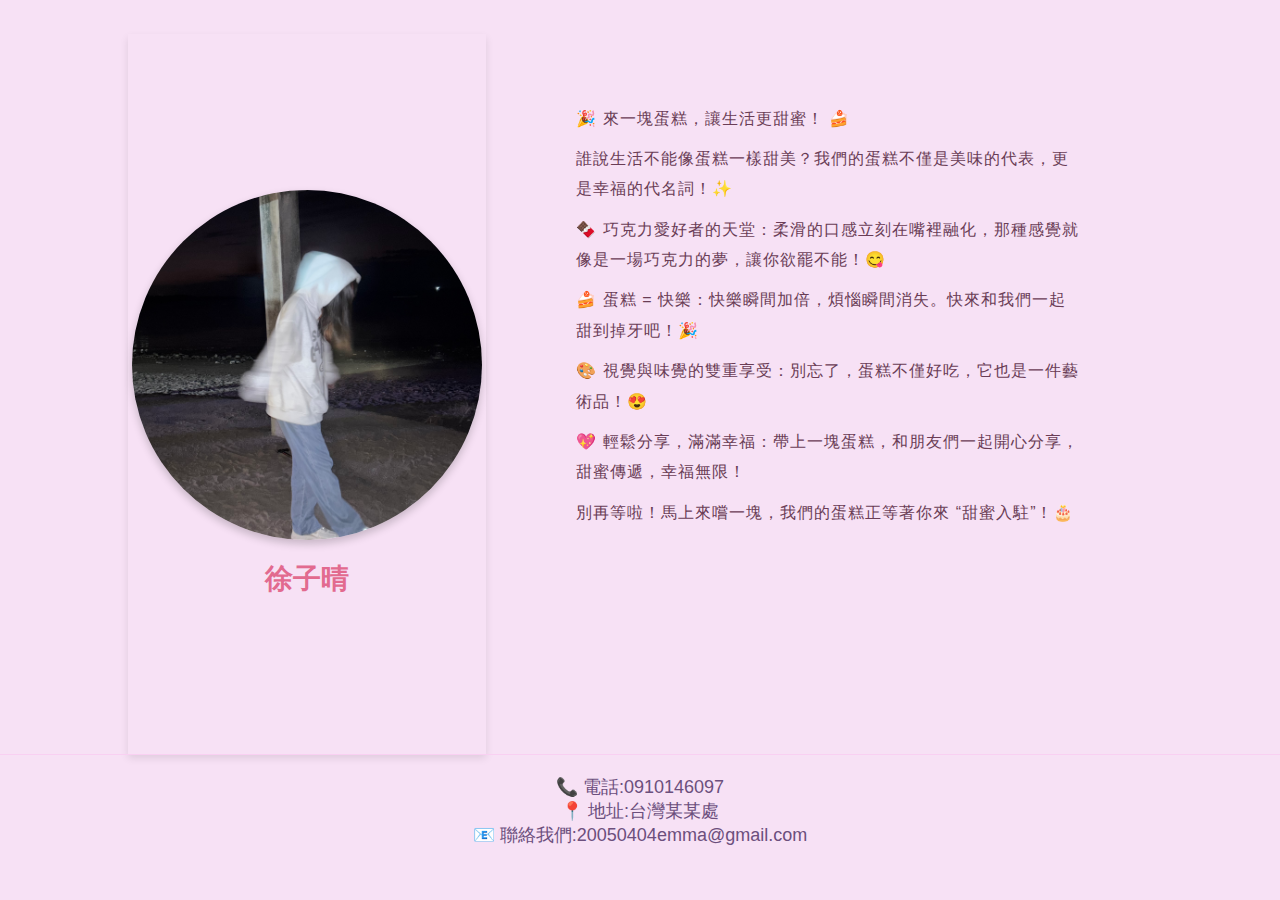
<file: web02.html>
<!DOCTYPE html>
<html lang="zh-Hant">
<head>
    <meta charset="UTF-8">
    <meta name="viewport" content="width=device-width, initial-scale=1.0">
    <title>自我介紹</title>
    <link rel="icon" href="img/logo.png" type="image/png">
    <style>
        /* 重置頁面基本樣式 */
        * {
            margin: 0;
            padding: 0;
            box-sizing: border-box;
        }

        body {
            height: 100vh;
            display: flex;
            flex-direction: column;
            justify-content: center;
            align-items: center;
            background-color: #f7e1f5; /* 淺粉色背景，甜蜜感 */
            font-family: Arial, sans-serif;
            color: #9831d3; /* 暗粉紫色文字 */
        }

        .container {
            display: flex;
            width: 80%;
            height: 80%;
            gap: 20px;
        }

        /* 左側區域，照片和姓名 */
        .left-side {
            display: flex;
            flex-direction: column;
            justify-content: center;
            align-items: center;
            width: 35%; /* 左側區域占據35%的寬度 */
            padding: 20px;
            box-shadow: 0 4px 8px rgba(0, 0, 0, 0.1);
        }

        /* 照片區域 */
        .photo {
            width: 350px; /* 放大照片 */
            height: 350px; /* 放大照片 */
            border-radius: 100%;
            object-fit: cover;
            box-shadow: 0 4px 8px rgba(0, 0, 0, 0.2);
            margin-bottom: 20px; /* 增加與姓名的間距 */
        }

        /* 姓名區域 */
        .name p {
            font-size: 28px;
            color: #e26a8f; /* 淺粉色文字 */
            font-weight: bold;
        }

        /* 右側自我介紹區域 */
        .intro {
            display: flex;
            flex-direction: column;
            justify-content: flex-start;
            flex: 1; /* 讓自我介紹區域占滿剩餘空間 */
            letter-spacing: 1px; /* 增加字距 */
            text-align: left;
            padding: 70px;
            overflow-y: auto;
        }

        .intro p {
            font-size: 16px;
            color: #6a3d56; /* 暗紅色字體 */
            margin-bottom: 10px;
            line-height: 1.9;
        }

        /* 聯絡資訊區域 */
        .contact-info {
            text-align: center;
            font-size: 18px;
            color: #6c4f7d; /* 暗紫色文字 */
            padding: 20px;
         
            width: 100%;
            border-top: 1px solid #f9d0f2; /* 淡粉色邊框 */
        }

        /* 螢幕寬度小於1024px */
        @media (max-width: 1024px) {
            .container {
                flex-direction: column; /* 在中型螢幕下，左右排列改為上下排列 */
                align-items: center;
            }

            .left-side {
                width: 100%; /* 小螢幕時，讓左側區域自適應寬度 */
                margin-bottom: 20px;
            }

            .intro {
                text-align: center; /* 自我介紹區域文字居中 */
            }
        }

        </style>
</head>
<body>

    <div class="container">
        <!-- 左側區域，照片和姓名 -->
        <div class="left-side">
            <img src="img/photo.jpeg" alt="照片" class="photo">
            <div class="name">
                <p>徐子晴</p>
            </div>
        </div>

        <!-- 右側自我介紹區域 -->
        <div class="intro">
            <p>🎉 來一塊蛋糕，讓生活更甜蜜！ 🍰</p>
            <p>誰說生活不能像蛋糕一樣甜美？我們的蛋糕不僅是美味的代表，更是幸福的代名詞！✨</p>
            <p>🍫 巧克力愛好者的天堂：柔滑的口感立刻在嘴裡融化，那種感覺就像是一場巧克力的夢，讓你欲罷不能！😋</p>
            <p>🍰 蛋糕 = 快樂：快樂瞬間加倍，煩惱瞬間消失。快來和我們一起甜到掉牙吧！🎉</p>
            <p>🎨 視覺與味覺的雙重享受：別忘了，蛋糕不僅好吃，它也是一件藝術品！😍</p>
            <p>💖 輕鬆分享，滿滿幸福：帶上一塊蛋糕，和朋友們一起開心分享，甜蜜傳遞，幸福無限！</p>
            <p>別再等啦！馬上來嚐一塊，我們的蛋糕正等著你來 “甜蜜入駐”！🎂</p>
        </div>
    </div>

    <!-- 聯絡資訊區域 -->
    <div class="contact-info">
        <p>📞 電話:0910146097</p>
        <p>📍 地址:台灣某某處</p>
        <p>📧 聯絡我們:20050404emma@gmail.com</p>
    </div>

</body>
</html>
</file>
<file: css/style.css>
/* 基本樣式 */
body,
html {
    margin: 0;
    margin-left: 20px;
    margin-right: 20px;
    padding: 0;
    font-family: Arial, sans-serif;
    color: #494444;
}

/* 導覽列樣式 */
html body header nav.navbar {
    background-color: #ecdcc2 !important;
}

header nav {
    padding: 20px 0;
    background-color: #ecdcc2;
}
/* 導覽欄樣式 */
.navbar {
    margin-bottom: 20px;
}

.navbar-brand img {
    max-height: 80px;
}

.navbar-toggler-icon {
    background-color: transparent;
    /* 將背景色設為透明 */
    border: none;
    /* 確保不會有邊框 */
    background-image: url("data:image/svg+xml;charset=UTF8,%3Csvg xmlns='http://www.w3.org/2000/svg' viewBox='0 0 30 30'%3E%3Cpath stroke='rgba%280, 0, 0, 0.5%29' stroke-width='2' d='M4 7h22M4 15h22M4 23h22'/%3E%3C/svg%3E");
    /* 上面這段是 Bootstrap 預設的漢堡 icon，改 stroke='rgba(0, 0, 0, 0.5)' 可自定顏色 */
}
.navbar-nav .nav-link {
    text-align: center;
    font-size: 16px;
    color: #333;
    margin-top: 10px;
}

.navbar-nav .nav-link:hover {
    color: #be9a63;
}

.navbar-nav .nav-link .small-text {
    font-size: 12px;
    color: #666;
}


/* Logo */
header .navbar-brand {
    flex: 1; /* 讓 Logo 保持在左側 */
    text-align: left;
}

header img {
    max-height: 80px;
    width: auto;
}

/* 導航文字 */
header .nav-link {
    font-size: 18px;
    color: #333;
    text-decoration: none;
    text-align: center;
    padding: 10px;
}

header .nav-link .small-text {
    font-size: 14px;
    color: #666;
    display: block;
    margin-top: 5px;
}

/* 大螢幕下的平均分布 */
@media (min-width: 992px) {
    .navbar-nav {
        flex: 1; /* 平分導覽列 */
        justify-content: space-evenly;
    }
}

/* 小螢幕適配 */
@media (max-width: 991px) {
    header .navbar-nav {
        flex: unset;
    }
}

/* 輪播照片樣式 */
#demo img {
    height: 600px;
}

.carousel-caption {
    color: white; /* 設置文字顏色為白色 */
}

/* 最新消息區塊 */
.section-title {
    font-size: 2rem;
    font-weight: bold;
    margin-bottom: 0.5rem;
}

.section-subtitle {
    font-size: 1.2rem;
    color: #888;
    margin-bottom: 2rem;
}

.container-inner {
    margin: 0 auto;
    padding: 20px;
}

.cardgap {
    margin-bottom: 10px;
}

/* 固定高度的區塊 */
.fixed-height-block {
    height: 200px; /* 設定固定高度 */
    overflow: hidden; /* 防止圖片超出範圍 */
}

.fixed-height-block img {
    width: 100%; /* 使圖片寬度自動適應容器 */
    height: 100%; /* 圖片的高度被固定 */
    object-fit: cover; /* 保持圖片的比例，並填滿區塊 */
}

/* 消息卡片效果 */
.card:hover {
    transform: scale(1.05); /* 放大 5% */
    transition: transform 0.3s ease-in-out; /* 增加平滑過渡效果 */
    box-shadow: 0 6px 12px rgba(0, 0, 0, 0.15); /* 添加陰影以提升視覺效果 */
}
.card-link {
    text-decoration: none;
    color: inherit;
}

.card-link:hover .card {
    transform: scale(1.05);
    box-shadow: 0 6px 10px rgba(0, 0, 0, 0.15);
    transition: transform 0.3s ease-in-out, box-shadow 0.3s ease-in-out;
}

/* 最新消息區塊 - 固定卡片高度 */
.news-section .card {
    height: 350px; /* 設定固定高度，讓最新消息區塊的卡片高度一致 */
    display: flex;
    flex-direction: column;
}

.news-section .card-body {
    display: flex;
    flex-direction: column;
    justify-content: space-between; /* 保證圖片和文字有足夠間距 */
}

/* 選擇跳轉區塊 - 保持自適應 */

.custom-card {
    overflow: hidden;
    border-radius: 8px;
    height: 450px; /* 設定固定高度 */
    display: flex;
    flex-direction: column; /* 保證內容從上到下排列 */
}

.custom-card img {
    width: 100%;
    object-fit: cover;
    transition: transform 0.3s ease-in-out;
    height: 100%;      /* 確保圖片高度為100% */
    border-radius: 8px; /* 圓角，根據需要調整 */

}

.custom-card:hover img {
    transform: scale(1.1); /* 放大效果 */
}

.overlay {
    flex: 1; /* 剩餘空間分配給 overlay */
    position: absolute;
    top: 0;
    left: 0;
    right: 0;
    bottom: 0;
    background: rgba(255, 255, 255, 0.7); /* 白色透明背景 */
    display: flex;
    flex-direction: column;
    justify-content: center;
    align-items: center;
    opacity: 0;
    transition: opacity 0.3s ease-in-out;
}

.custom-card:hover .overlay {
    opacity: 1;
}

.choose-title {
    font-size: 1.5rem;
    font-weight: bold;
    margin: 0;
    color: #333;
}

.choose-subtitle {
    font-size: 1rem;
    margin: 0;
    color: #666;
}

/* 聯絡我們 */
.footer-section {
    padding: 30px 20px;
    text-align: center;
    background-color: #ecdcc2;
}

.section p {
    max-width: 600px;
    margin: 0 auto;
    color: #6b6b6b;
}
</file>
<file: css/cake_style.css>
/* 基本樣式 */
body,
html {
    margin: 0;
    margin-left: 20px;
    margin-right: 20px;
    padding: 0;
    font-family: Arial, sans-serif;
    color: #494444;
}

/* 導覽列樣式 */
header nav {
    padding: 20px 0;
    background-color: #f8f8f8;
}

/* 導覽欄樣式 */
html body header nav.navbar {
    background-color: #ecdcc2 !important;
}

.navbar {
    margin-bottom: 20px;
}

.navbar-brand img {
    max-height: 80px;
}

.navbar-toggler-icon {
    background-color: transparent;
    /* 將背景色設為透明 */
    border: none;
    /* 確保不會有邊框 */
    background-image: url("data:image/svg+xml;charset=UTF8,%3Csvg xmlns='http://www.w3.org/2000/svg' viewBox='0 0 30 30'%3E%3Cpath stroke='rgba%280, 0, 0, 0.5%29' stroke-width='2' d='M4 7h22M4 15h22M4 23h22'/%3E%3C/svg%3E");
    /* 上面這段是 Bootstrap 預設的漢堡 icon，改 stroke='rgba(0, 0, 0, 0.5)' 可自定顏色 */
}

.navbar-nav .nav-link {
    text-align: center;
    font-size: 16px;
    color: #333;
    margin-top: 10px;
}

.navbar-nav .nav-link:hover {
    color: #be9a63;
}

.navbar-nav .nav-link .small-text {
    font-size: 12px;
    color: #666;
}


/* Logo */
header .navbar-brand {
    flex: 1;
    /* 讓 Logo 保持在左側 */
    text-align: left;
}

header img {
    max-height: 80px;
    width: auto;
}

/* 導航文字 */
header .nav-link {
    font-size: 18px;
    color: #333;
    text-decoration: none;
    text-align: center;
    padding: 10px;
}

header .nav-link .small-text {
    font-size: 14px;
    color: #666;
    display: block;
    margin-top: 5px;
}



/* 大螢幕下的平均分布 */
@media (min-width: 992px) {
    .navbar-nav {
        flex: 1;
        /* 平分導覽列 */
        justify-content: space-evenly;
    }
}

/* 小螢幕適配 */
@media (max-width: 991px) {
    header .navbar-nav {
        flex: unset;
    }
}


/* 聯絡我們 */
.section h2 {
    text-align: center;
}

.footer-section {
    padding: 30px 20px;
    text-align: center;
    background-color: #ecdcc2;
}

.section p {
    max-width: 600px;
    margin: 0 auto;
    color: #6b6b6b;
}




/* 去除下拉箭頭 */
.nav-item.dropdown .dropdown-toggle::after {
    content: none;
    /* 移除下拉箭頭圖標 */
}

/* 下拉選單樣式 */
.dropdown-menu {
    text-align: left;
}

.dropdown-item {
    padding: 10px 20px;
}

.dropdown-item:hover {
    background-color: #f8f9fa;
    color: #be9a63;
    ;
}


.section-title {
    font-size: 24px;
    font-weight: bold;
    text-align: center;
    margin-top: 15px;
}

.section-subtitle {
    font-size: 15px;
    color: #888;
    margin-bottom: 20px;
    text-align: center;
}

.section-title-cards {
    font-size: 24px;
    font-weight: bold;
    color: #b79574;
    margin-bottom: 20px;
    text-align: center;
    margin: 20px 0px;
}

/* 商品資訊區塊 */

.cardgap {
    margin-bottom: 10px;
}

.card {
    cursor: pointer;
    transition: transform 0.3s, box-shadow 0.3s;
}

.card-title {
    margin-top: 15px;
}

.card:hover {
    transform: scale(1.05);
    box-shadow: 0 6px 12px rgba(0, 0, 0, 0.2);
}


.fixed-height-block {
    height: 150px;
    object-fit: contain;
}

.popup {
    display: none;
    /* 預設隱藏 */
    position: fixed;
    top: 0;
    left: 0;
    width: 100%;
    height: 100%;
    background-color: rgba(0, 0, 0, 0.5);
    /* 半透明背景 */
    z-index: 1000;
    justify-content: center;
    align-items: center;
}

.popup-content {
    position: relative;
    background: #fff;
    padding: 20px;
    max-width: 500px;
    width: 90%;
    border-radius: 10px;
    /* 邊框圓角 */
    box-shadow: 0 4px 8px rgba(0, 0, 0, 0.2);
    /* 陰影 */
    text-align: center;
}

.popup-content .close {
    position: absolute;
    top: 10px;
    right: 15px;
    font-size: 24px;
    cursor: pointer;
}

.popup-content h2 {
    margin-top: 0;
}


/* 彈出框圖片 */
.popup-image {
    max-width: 80%;
    /* 縮小到容器寬度的 80% */
    height: auto;
    border-radius: 10px;
    /* 圓角圖片 */
    margin-bottom: 15px;
    box-shadow: 0 2px 6px rgba(0, 0, 0, 0.1);
    /* 添加輕微陰影，讓圖片更突出 */
}


/* 彈出框標題 */
.popup-title {
    font-size: 24px;
    color: #444;
    margin-bottom: 10px;
}

/* 彈出框文字 */
.popup-text {
    font-size: 16px;
    color: #666;
    margin-bottom: 5px;
}
</file>
<file: css/contact_style.css>
/* 基本樣式 */
body,
html {
    margin: 0;
    margin-left: 20px;
    margin-right: 20px;
    padding: 0;
    font-family: Arial, sans-serif;
    color: #494444;
}

/* 導覽列樣式 */
html body header nav.navbar {
    background-color: #ecdcc2 !important;
}

header nav {
    padding: 20px 0;
    background-color: #f8f8f8;
}
/* 導覽欄樣式 */
.navbar {
    margin-bottom: 20px;
}

.navbar-brand img {
    max-height: 80px;
}

.navbar-toggler-icon {
    background-color: transparent;
    /* 將背景色設為透明 */
    border: none;
    /* 確保不會有邊框 */
    background-image: url("data:image/svg+xml;charset=UTF8,%3Csvg xmlns='http://www.w3.org/2000/svg' viewBox='0 0 30 30'%3E%3Cpath stroke='rgba%280, 0, 0, 0.5%29' stroke-width='2' d='M4 7h22M4 15h22M4 23h22'/%3E%3C/svg%3E");
    /* 上面這段是 Bootstrap 預設的漢堡 icon，改 stroke='rgba(0, 0, 0, 0.5)' 可自定顏色 */
}

.navbar-nav .nav-link {
    text-align: center;
    font-size: 16px;
    color: #333;
    margin-top: 10px;
}

.navbar-nav .nav-link:hover {
    color: #be9a63;
}

.navbar-nav .nav-link .small-text {
    font-size: 12px;
    color: #666;
}


/* Logo */
header .navbar-brand {
    flex: 1; /* 讓 Logo 保持在左側 */
    text-align: left;
}

header img {
    max-height: 80px;
    width: auto;
}

/* 導航文字 */
header .nav-link {
    font-size: 18px;
    color: #333;
    text-decoration: none;
    text-align: center;
    padding: 10px;
}

header .nav-link .small-text {
    font-size: 14px;
    color: #666;
    display: block;
    margin-top: 5px;
}



/* 大螢幕下的平均分布 */
@media (min-width: 992px) {
    .navbar-nav {
        flex: 1; /* 平分導覽列 */
        justify-content: space-evenly;
    }
}

/* 小螢幕適配 */
@media (max-width: 991px) {
    header .navbar-nav {
        flex: unset;
    }
}

/* 聯絡我們 */
.section h2 {
    text-align: center;
}

.footer-section {
    padding: 30px 20px;
    text-align: center;
    background-color: #ecdcc2;
}
.section p {
    max-width: 600px;
    margin: 0 auto;
    color: #6b6b6b;
}





.section-title {
    font-size: 24px;
    font-weight: bold;
    text-align: center;
    margin-top: 15px;
}

.section-subtitle {
    font-size: 15px;
    color: #888;
    margin-bottom: 20px;
    text-align: center;
}

.section-subtitle-p {
    font-size: 20px;
    color: #0c0c0c;
    margin-bottom: 20px;
    text-align: center;
}
.section-title-cards {
    font-size: 24px;
    font-weight: bold;
    color: #b79574;
    margin-bottom: 20px;
    text-align: center;
    margin: 20px 0px;
}

.card-body img {
    height: auto; /* 自動調整高度以保持比例 */
    max-height: 500px; /* 限制最大高度 */
    width: 100%; /* 保持寬高比例 */
    margin: auto; /* 居中圖片 */

}


.card {
    cursor: pointer;
    transition: transform 0.3s, box-shadow 0.3s;
}

.card:hover {
    transform: scale(1.05);
    box-shadow: 0 6px 12px rgba(0, 0, 0, 0.2);
}
</file>
<file: css/story_style.css>
/* 基本樣式 */
body,
html {
    margin: 0;
    margin-left: 20px;
    margin-right: 20px;
    padding: 0;
    font-family: Arial, sans-serif;
    color: #494444;
}

/* 導覽列樣式 */
html body header nav.navbar {
    background-color: #ecdcc2 !important;
}

header nav {
    padding: 20px 0;
    background-color: #f8f8f8;
}
/* 導覽欄樣式 */
.navbar {
    margin-bottom: 20px;
}

.navbar-brand img {
    max-height: 80px;
}

.navbar-toggler-icon {
    background-color: transparent;
    /* 將背景色設為透明 */
    border: none;
    /* 確保不會有邊框 */
    background-image: url("data:image/svg+xml;charset=UTF8,%3Csvg xmlns='http://www.w3.org/2000/svg' viewBox='0 0 30 30'%3E%3Cpath stroke='rgba%280, 0, 0, 0.5%29' stroke-width='2' d='M4 7h22M4 15h22M4 23h22'/%3E%3C/svg%3E");
    /* 上面這段是 Bootstrap 預設的漢堡 icon，改 stroke='rgba(0, 0, 0, 0.5)' 可自定顏色 */
}

.navbar-nav .nav-link {
    text-align: center;
    font-size: 16px;
    color: #333;
    margin-top: 10px;
}

.navbar-nav .nav-link:hover {
    color: #be9a63;
}

.navbar-nav .nav-link .small-text {
    font-size: 12px;
    color: #666;
}


/* Logo */
header .navbar-brand {
    flex: 1; /* 讓 Logo 保持在左側 */
    text-align: left;
}

header img {
    max-height: 80px;
    width: auto;
}

/* 導航文字 */
header .nav-link {
    font-size: 18px;
    color: #333;
    text-decoration: none;
    text-align: center;
    padding: 10px;
}

header .nav-link .small-text {
    font-size: 14px;
    color: #666;
    display: block;
    margin-top: 5px;
}



/* 大螢幕下的平均分布 */
@media (min-width: 992px) {
    .navbar-nav {
        flex: 1; /* 平分導覽列 */
        justify-content: space-evenly;
    }
}

/* 小螢幕適配 */
@media (max-width: 991px) {
    header .navbar-nav {
        flex: unset;
    }
}

/* 聯絡我們 */
.section h2 {
    text-align: center;
}

.footer-section {
    padding: 30px 20px;
    text-align: center;
    background-color: #ecdcc2;
}
.section p {
    max-width: 600px;
    margin: 0 auto;
    color: #6b6b6b;
}






.section-title {
    font-size: 24px;
    font-weight: bold;
    text-align: center;
    margin-top: 15px;
}

.section-subtitle {
    font-size: 15px;
    color: #888;
    margin-bottom: 20px;
    text-align: center;
}

.section-subtitle-p {
    font-size: 20px;
    color: #0c0c0c;
    margin-bottom: 20px;
    text-align: center;
}
.section-title-cards {
    font-size: 24px;
    font-weight: bold;
    color: #b79574;
    margin-bottom: 20px;
    text-align: center;
    margin: 20px 0px;
}

.cardgap {
    margin-bottom: 10px;
}

.card {
    cursor: pointer;
    transition: transform 0.3s, box-shadow 0.3s;
}

.card-title {
    margin-top: 15px;
}

.card:hover {
    transform: scale(1.05);
    box-shadow: 0 6px 12px rgba(0, 0, 0, 0.2);
}


.fixed-height-block {
    height: 300px;
    object-fit: contain;
}

/* 輪播照片樣式 */
#demo img {
    width: 100%; 
    height: auto; /* 自動調整高度以保持比例 */
    object-fit: cover; /* 使圖片填滿容器，裁剪多餘部分 */
    
}
.carousel-item img {
    max-height: 500px; /* 限制最大高度 */
    width: auto; /* 保持寬高比例 */
    margin: auto; /* 居中圖片 */
}

.carousel-caption {
    color: white; /* 設置文字顏色為白色 */
}
</file>
<file: css/team_style.css>
/* 基本樣式 */
body,
html {
    margin: 0;
    margin-left: 20px;
    margin-right: 20px;
    padding: 0;
    font-family: Arial, sans-serif;
    color: #494444;
}

/* 導覽列樣式 */
html body header nav.navbar {
    background-color: #ecdcc2 !important;
}

header nav {
    padding: 20px 0;
    background-color: #f8f8f8;
}

/* 導覽欄樣式 */
.navbar {
    margin-bottom: 20px;
}

.navbar-brand img {
    max-height: 80px;
}

.navbar-toggler-icon {
    background-color: transparent;
    /* 將背景色設為透明 */
    border: none;
    /* 確保不會有邊框 */
    background-image: url("data:image/svg+xml;charset=UTF8,%3Csvg xmlns='http://www.w3.org/2000/svg' viewBox='0 0 30 30'%3E%3Cpath stroke='rgba%280, 0, 0, 0.5%29' stroke-width='2' d='M4 7h22M4 15h22M4 23h22'/%3E%3C/svg%3E");
    /* 上面這段是 Bootstrap 預設的漢堡 icon，改 stroke='rgba(0, 0, 0, 0.5)' 可自定顏色 */
}

.navbar-nav .nav-link {
    text-align: center;
    font-size: 16px;
    color: #333;
    margin-top: 10px;
}

.navbar-nav .nav-link:hover {
    color: #be9a63;
}

.navbar-nav .nav-link .small-text {
    font-size: 12px;
    color: #666;
}


/* Logo */
header .navbar-brand {
    flex: 1;
    /* 讓 Logo 保持在左側 */
    text-align: left;
}

header img {
    max-height: 80px;
    width: auto;
}

/* 導航文字 */
header .nav-link {
    font-size: 18px;
    color: #333;
    text-decoration: none;
    text-align: center;
    padding: 10px;
}

header .nav-link .small-text {
    font-size: 14px;
    color: #666;
    display: block;
    margin-top: 5px;
}



/* 大螢幕下的平均分布 */
@media (min-width: 992px) {
    .navbar-nav {
        flex: 1;
        /* 平分導覽列 */
        justify-content: space-evenly;
    }
}

/* 小螢幕適配 */
@media (max-width: 991px) {
    header .navbar-nav {
        flex: unset;
    }
}

/* 聯絡我們 */
.section h2 {
    text-align: center;
}

.footer-section {
    padding: 30px 20px;
    text-align: center;
    background-color: #ecdcc2;
}

.section p {
    max-width: 600px;
    margin: 0 auto;
    color: #6b6b6b;
}





.section-title {
    font-size: 24px;
    font-weight: bold;
    text-align: center;
    margin-top: 15px;
}

.section-subtitle {
    font-size: 15px;
    color: #888;
    margin-bottom: 20px;
    text-align: center;
}

.section-subtitle-p {
    font-size: 20px;
    color: #0c0c0c;
    margin-bottom: 20px;
    text-align: center;
}

.section-title-cards {
    font-size: 24px;
    font-weight: bold;
    color: #b79574;
    margin-bottom: 20px;
    text-align: center;
    margin: 20px 0px;
}

.row.g-4 {
    display: flex;
    /* 使用 Flexbox */
    flex-wrap: wrap;
    /* 確保內容換行 */
    justify-content: center;
    /* 水平置中 */
    align-items: center;
    /* 垂直置中 */
}

.cardgap {
    margin-bottom: 10px;
    /* 保持卡片之間的間距 */
}

.custom-card {
    display: flex;
    flex-direction: column;
    justify-content: center;
    /* 內容置中 */
    align-items: center;
    /* 內容置中 */
    margin: 10px;
    /* 確保卡片間距一致 */
    overflow: hidden;
    border-radius: 8px;
    margin-top: 0px;
}

.custom-card img {
    width: 100%;
    height: auto;
    object-fit: cover;
    /* 圖片保持比例 */
    transition: transform 0.3s ease-in-out;
}

.custom-card:hover img {
    transform: scale(1.1);
    /* 懸停時圖片放大效果 */
}

.overlay {
    flex: 1;
    position: absolute;
    top: 0;
    left: 0;
    right: 0;
    bottom: 0;
    background: rgba(255, 255, 255, 0.7);
    display: flex;
    flex-direction: column;
    justify-content: center;
    align-items: center;
    opacity: 0;
    transition: opacity 0.3s ease-in-out;
}

.custom-card:hover .overlay {
    opacity: 1;
}

.choose-title {
    font-size: 1.5rem;
    font-weight: bold;
    margin: 0;
    color: #333;
}

.choose-subtitle {
    font-size: 1rem;
    margin: 0;
    color: #666;
}
</file>
